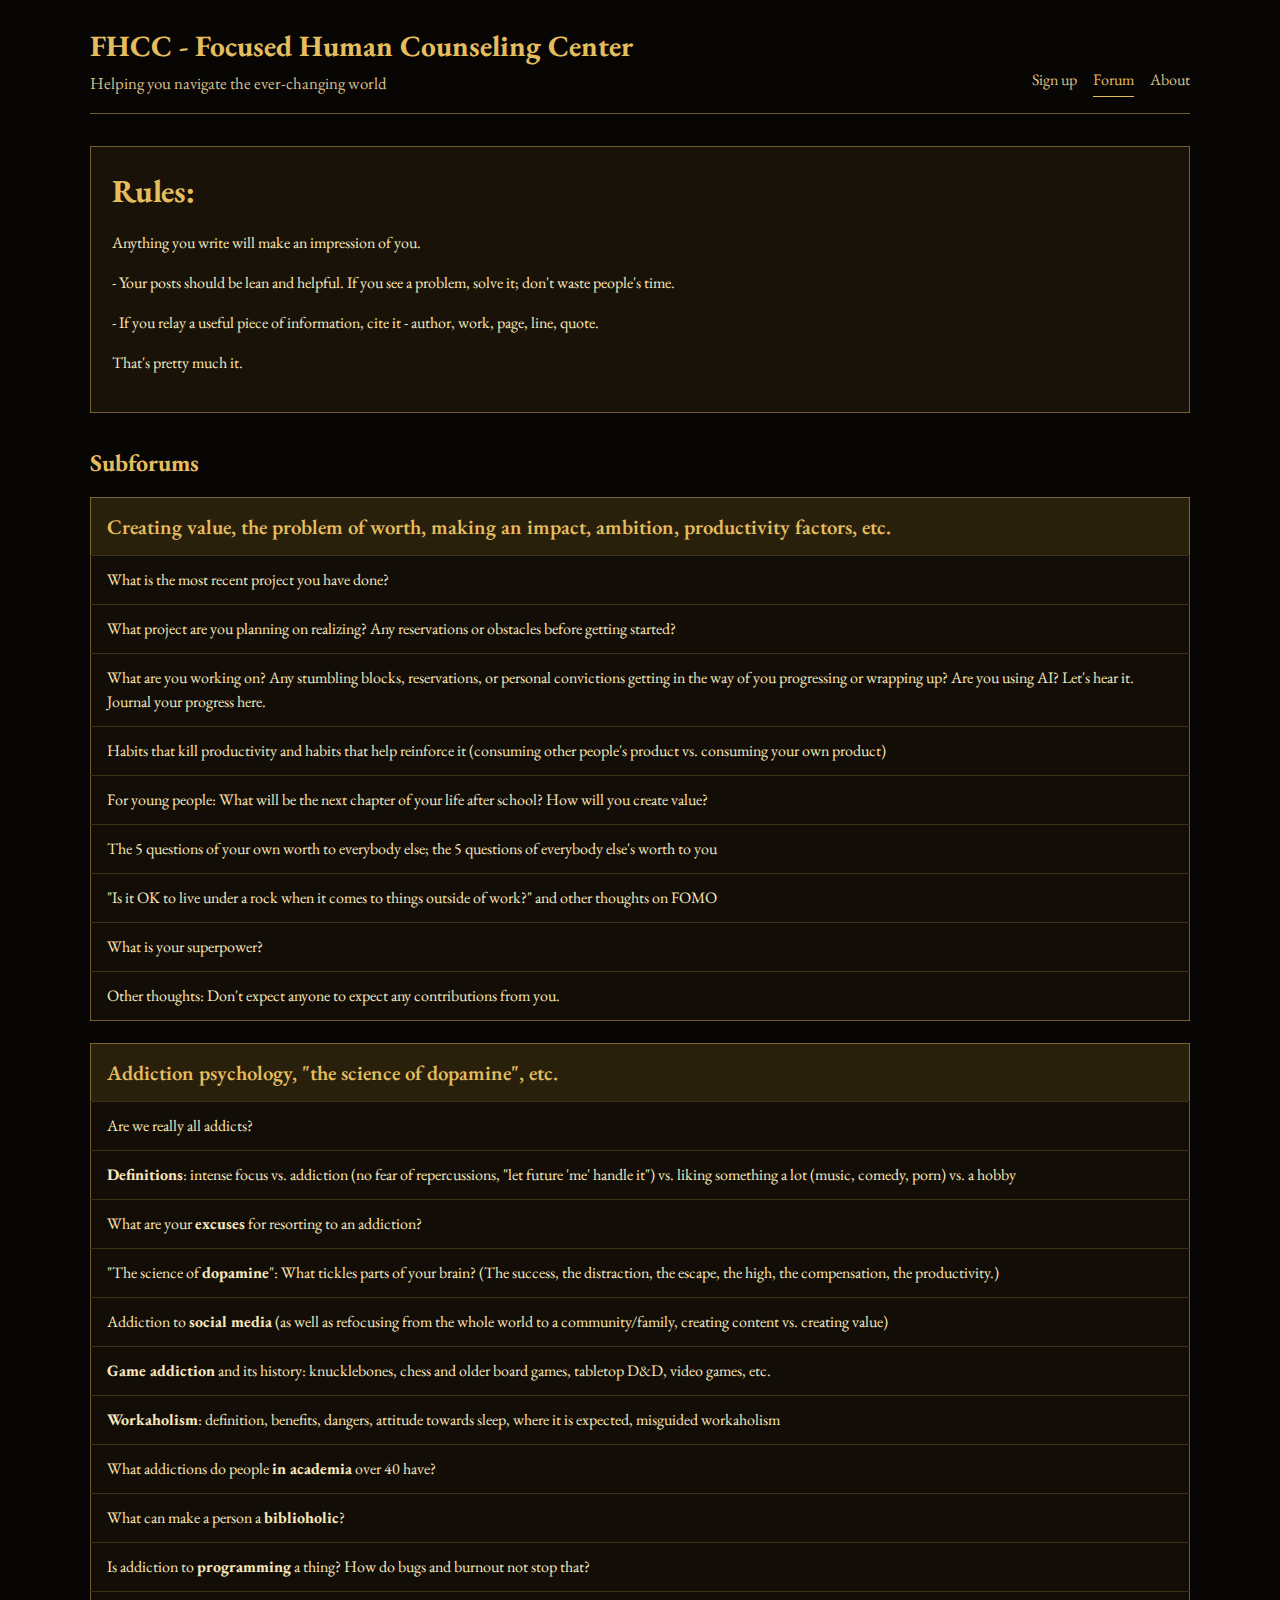
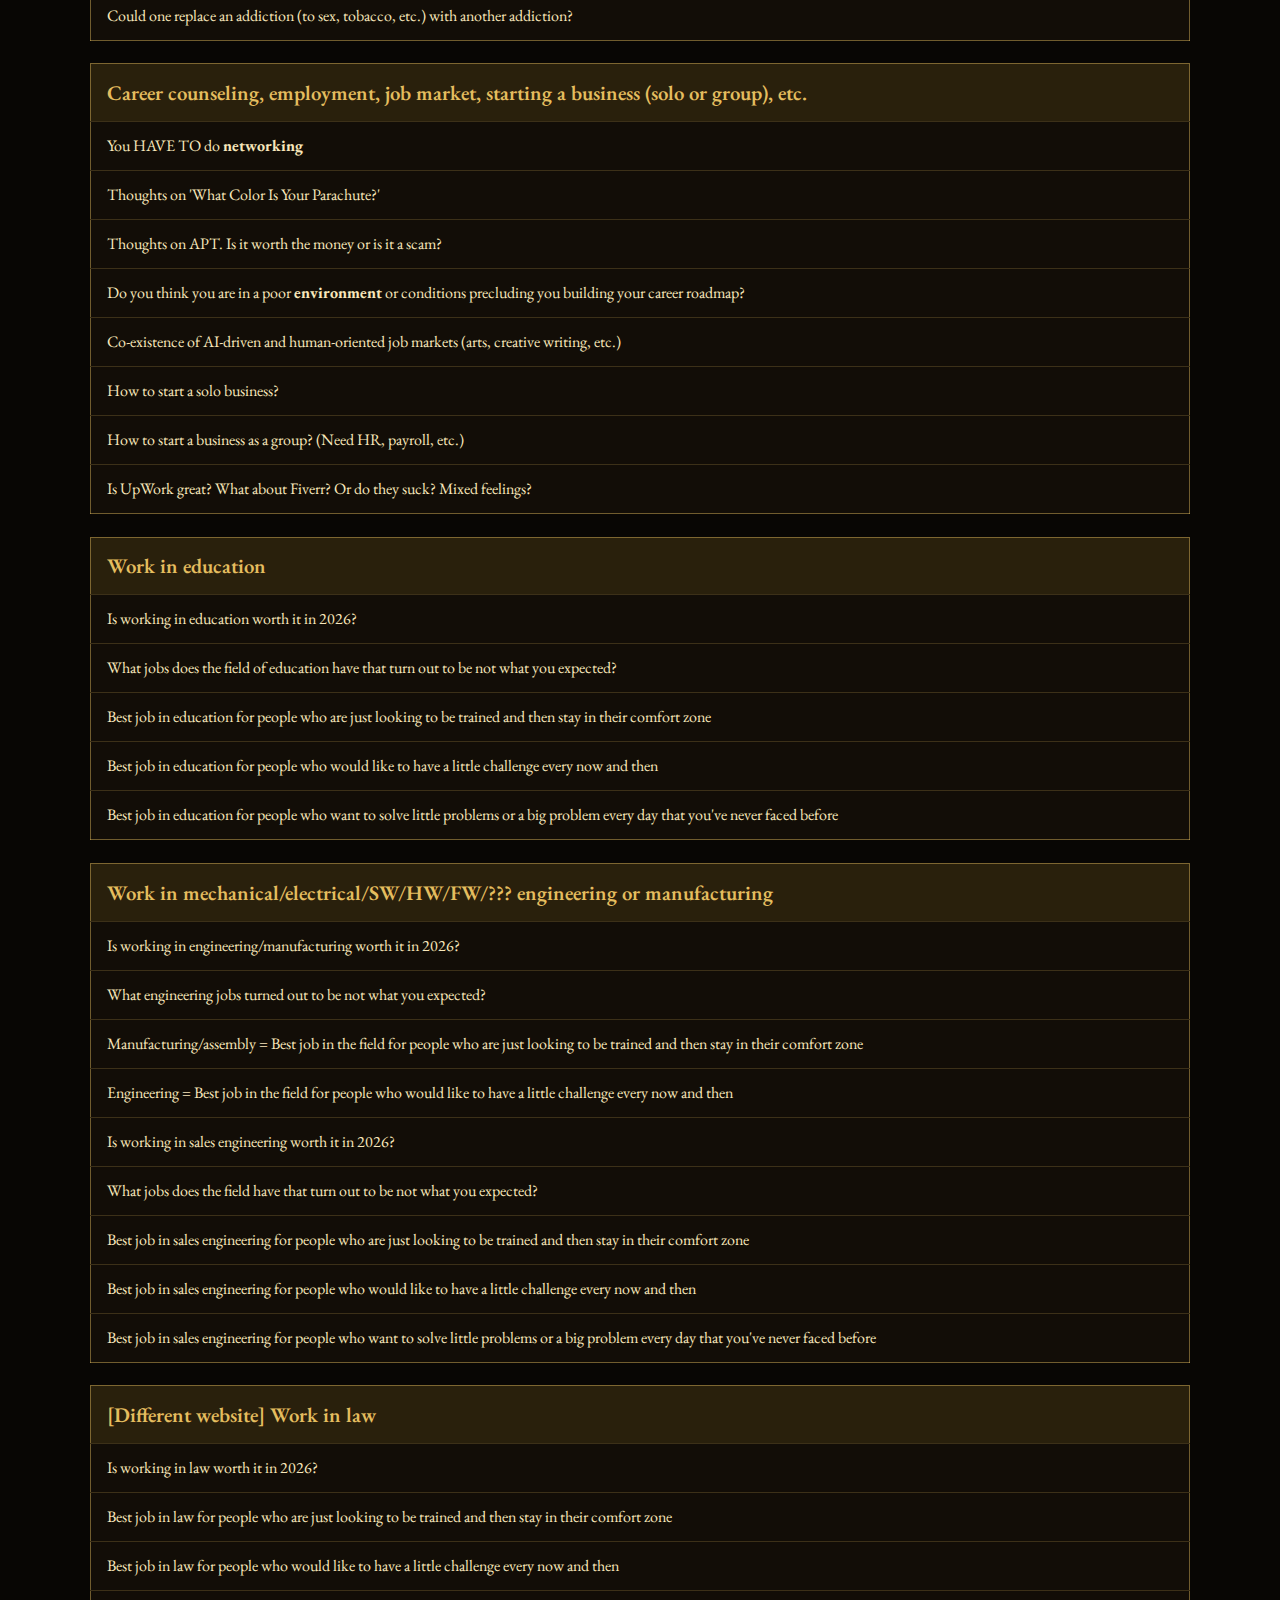
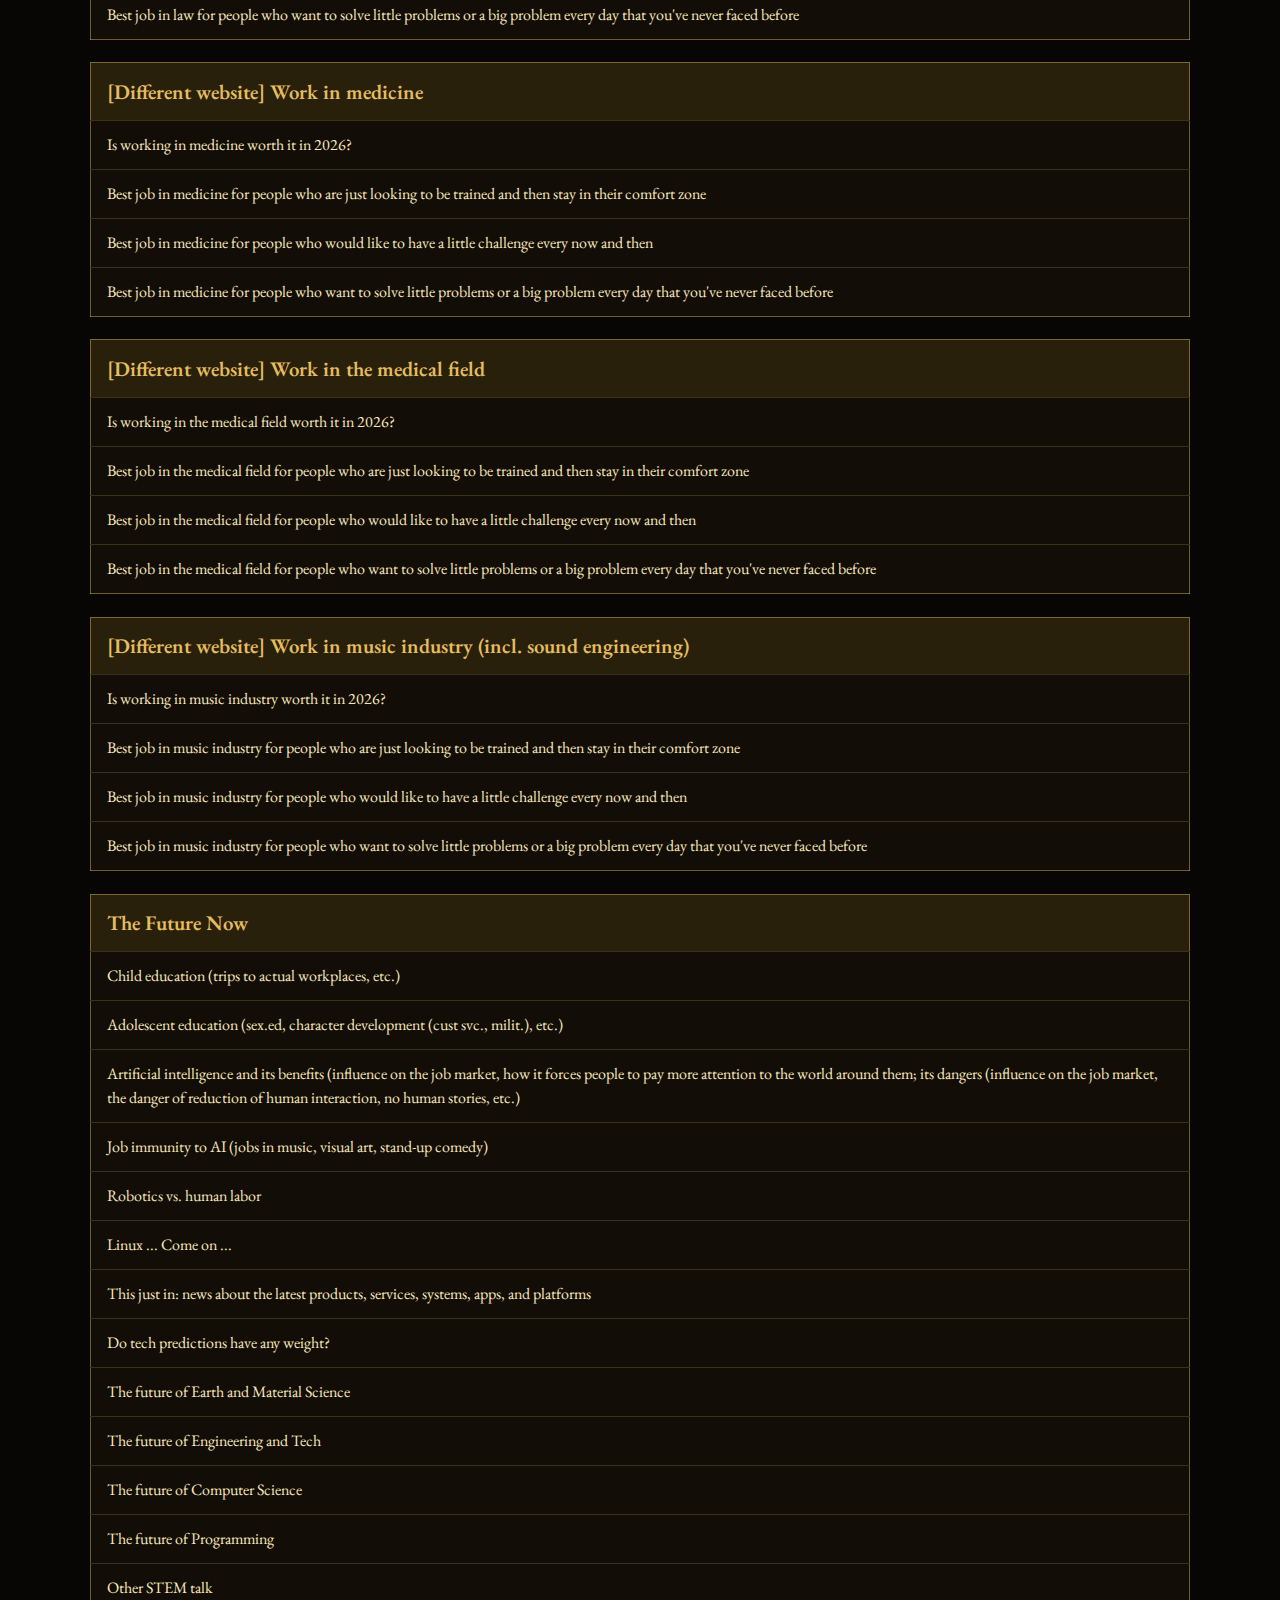
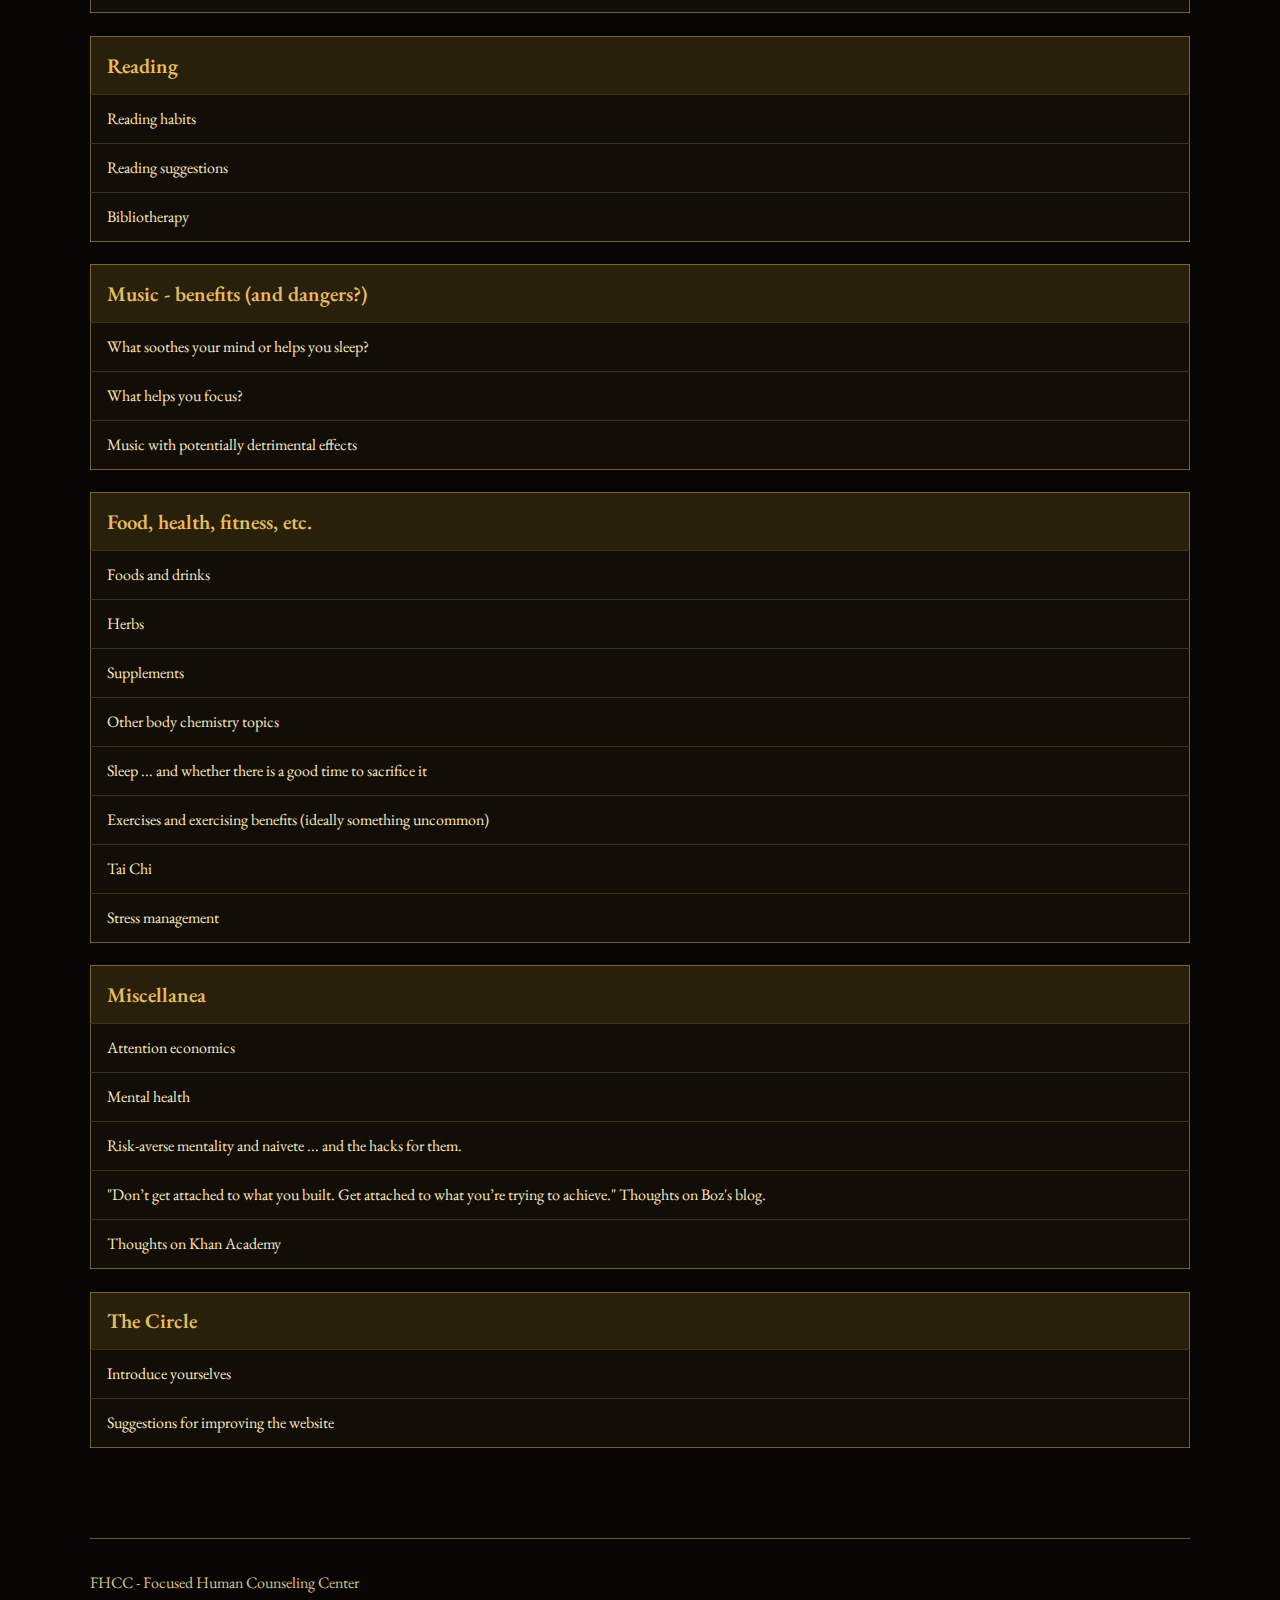
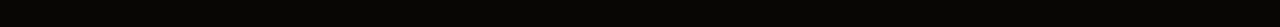
<file: index.html>
<!DOCTYPE html>
<html lang="en">
  <head>
    <meta charset="UTF-8" />
    <meta name="viewport" content="width=device-width, initial-scale=1.0" />
    <title>FHCC - Focused Human Counseling Center</title>
    <link rel="preconnect" href="https://fonts.googleapis.com" />
    <link rel="preconnect" href="https://fonts.gstatic.com" crossorigin />
    <link
      href="https://fonts.googleapis.com/css2?family=EB+Garamond:wght@400;500;600;700&display=swap"
      rel="stylesheet"
    />
    <link rel="stylesheet" href="styles.css" />
  </head>
  <body>
    <header class="site-header">
      <div>
        <p class="brand-title">FHCC - Focused Human Counseling Center</p>
        <p class="brand-subtitle">Helping you navigate the ever-changing world</p>
      </div>
      <nav class="site-nav">
        <a href="logsign.html">Sign up</a>
        <a href="index.html" class="active">Forum</a>
        <a href="about.html">About</a>
      </nav>
    </header>

    <main>
      <section class="intro-block">
        <h1>Rules:</h1>
        <p>
          Anything you write will make an impression of you.
        </p>
        <p>
          - Your posts should be lean and helpful. If you see a problem, solve it; don't waste people's time.
        </p>
        <p>
          - If you relay a useful piece of information, cite it - author, work, page, line, quote.
        </p>
        <p>
          That's pretty much it.
        </p>
      </section>

      <section id="subforums" class="subforums">
        <h2> </h2>
        <h2>Subforums</h2>

        <table class="subforum-table">
          <caption>
            Creating value, the problem of worth, making an impact, ambition, productivity factors, etc.
          </caption>
          <tbody>
            <tr><td><a href="#">What is the most recent project you have done?</a></td></tr>
            <tr><td><a href="#">What project are you planning on realizing? Any reservations or obstacles before getting started?</a></td></tr>
            <tr>
              <td>
                <a href="#">What are you working on? Any stumbling blocks, reservations, or personal convictions getting in the way of you progressing or wrapping up? Are you using AI? Let's hear it. Journal your progress here.</a>
              </td>
            </tr>
            <tr><td><a href="#">Habits that kill productivity and habits that help reinforce it (consuming other people's product vs. consuming your own product)</a></td></tr>
            <tr><td><a href="#">For young people: What will be the next chapter of your life after school? How will you create value?</a></td></tr>
            <tr><td><a href="#">The 5 questions of your own worth to everybody else; the 5 questions of everybody else's worth to you</a></td></tr>
            <tr><td><a href="#">"Is it OK to live under a rock when it comes to things outside of work?" and other thoughts on FOMO</a></td></tr>
            <tr><td><a href="#">What is your superpower?</a></td></tr>
            <tr><td><a href="#">Other thoughts: Don't expect anyone to expect any contributions from you.</a></td></tr>
          </tbody>
        </table>

        <table class="subforum-table">
          <caption>
            Addiction psychology, "the science of dopamine", etc.
          </caption>
          <tbody>
            <tr><td><a href="#">Are we really all addicts?</a></td></tr>
            <tr><td><a href="#"><strong>Definitions</strong>: intense focus vs. addiction (no fear of repercussions, "let future 'me' handle it") vs. liking something a lot (music, comedy, porn) vs. a hobby</a></td></tr>
            <tr><td><a href="#">What are your <strong>excuses</strong> for resorting to an addiction?</a></td></tr>
            <tr><td><a href="#">"The science of <strong>dopamine</strong>": What tickles parts of your brain? (The success, the distraction, the escape, the high, the compensation, the productivity.)</a></td></tr>
            <tr><td><a href="#">Addiction to <strong>social media</strong> (as well as refocusing from the whole world to a community/family, creating content vs. creating value)</a></td></tr>
            <tr><td><a href="#"><strong>Game addiction</strong> and its history: knucklebones, chess and older board games, tabletop D&amp;D, video games, etc.</a></td></tr>
            <tr><td><a href="#"><strong>Workaholism</strong>: definition, benefits, dangers, attitude towards sleep, where it is expected, misguided workaholism</a></td></tr>
            <tr><td><a href="#">What addictions do people <strong>in academia</strong> over 40 have?</a></td></tr>
            <tr><td><a href="#">What can make a person a <strong>biblioholic</strong>?</a></td></tr>
            <tr><td><a href="#">Is addiction to <strong>programming</strong> a thing? How do bugs and burnout not stop that?</a></td></tr>
            <tr><td><a href="#">Could one replace an addiction (to sex, tobacco, etc.) with another addiction?</a></td></tr>
          </tbody>
        </table>

        <table class="subforum-table">
          <caption>
            Career counseling, employment, job market, starting a business (solo or group), etc.
          </caption>
          <tbody>
            <tr><td><a href="#">You HAVE TO do <strong>networking</strong></a></td></tr>
            <tr><td><a href="#">Thoughts on 'What Color Is Your Parachute?'</a></td></tr>
            <tr><td><a href="#">Thoughts on APT. Is it worth the money or is it a scam?</a></td></tr>
            <tr><td><a href="#">Do you think you are in a poor <strong>environment</strong> or conditions precluding you building your career roadmap?</a></td></tr>
            <tr><td><a href="#">Co-existence of AI-driven and human-oriented job markets (arts, creative writing, etc.)</a></td></tr>
            <tr><td><a href="#">How to start a solo business?</a></td></tr>
            <tr><td><a href="#">How to start a business as a group? (Need HR, payroll, etc.)</a></td></tr>
            <tr><td><a href="#">Is UpWork great? What about Fiverr? Or do they suck? Mixed feelings?</a></td></tr>
          </tbody>
        </table>

        <table class="subforum-table">
          <caption>
            Work in education
          </caption>
          <tbody>
            <tr><td><a href="#">Is working in education worth it in 2026?</a></td></tr>
            <tr><td><a href="#">What jobs does the field of education have that turn out to be not what you expected?</a></td></tr>
            <tr><td><a href="#">Best job in education for people who are just looking to be trained and then stay in their comfort zone</a></td></tr>
            <tr><td><a href="#">Best job in education for people who would like to have a little challenge every now and then</a></td></tr>
            <tr><td><a href="#">Best job in education for people who want to solve little problems or a big problem every day that you've never faced before</a></td></tr>
          </tbody>
        </table>

        <table class="subforum-table">
          <caption>
            Work in mechanical/electrical/SW/HW/FW/??? engineering or manufacturing
          </caption>
          <tbody>
            <tr><td><a href="#">Is working in engineering/manufacturing worth it in 2026?</a></td></tr>
            <tr><td><a href="#">What engineering jobs turned out to be not what you expected?</a></td></tr>
            <tr><td><a href="#">Manufacturing/assembly = Best job in the field for people who are just looking to be trained and then stay in their comfort zone</a></td></tr>
            <tr><td><a href="#">Engineering = Best job in the field for people who would like to have a little challenge every now and then</a></td></tr>
            <tr><td><a href="#">Is working in sales engineering worth it in 2026?</a></td></tr>
            <tr><td><a href="#">What jobs does the field have that turn out to be not what you expected?</a></td></tr>
            <tr><td><a href="#">Best job in sales engineering for people who are just looking to be trained and then stay in their comfort zone</a></td></tr>
            <tr><td><a href="#">Best job in sales engineering for people who would like to have a little challenge every now and then</a></td></tr>
            <tr><td><a href="#">Best job in sales engineering for people who want to solve little problems or a big problem every day that you've never faced before</a></td></tr>
          </tbody>
        </table>
	
        <table class="subforum-table">
          <caption>
            [Different website] Work in law
          </caption>
          <tbody>
            <tr><td><a href="#">Is working in law worth it in 2026?</a></td></tr>
            <tr><td><a href="#">Best job in law for people who are just looking to be trained and then stay in their comfort zone</a></td></tr>
            <tr><td><a href="#">Best job in law for people who would like to have a little challenge every now and then</a></td></tr>
            <tr><td><a href="#">Best job in law for people who want to solve little problems or a big problem every day that you've never faced before</a></td></tr>
          </tbody>
        </table>

        <table class="subforum-table">
          <caption>
            [Different website] Work in medicine
          </caption>
          <tbody>
            <tr><td><a href="#">Is working in medicine worth it in 2026?</a></td></tr>
            <tr><td><a href="#">Best job in medicine for people who are just looking to be trained and then stay in their comfort zone</a></td></tr>
            <tr><td><a href="#">Best job in medicine for people who would like to have a little challenge every now and then</a></td></tr>
            <tr><td><a href="#">Best job in medicine for people who want to solve little problems or a big problem every day that you've never faced before</a></td></tr>
          </tbody>
        </table>

        <table class="subforum-table">
          <caption>
            [Different website] Work in the medical field
          </caption>
          <tbody>
            <tr><td><a href="#">Is working in the medical field worth it in 2026?</a></td></tr>
            <tr><td><a href="#">Best job in the medical field for people who are just looking to be trained and then stay in their comfort zone</a></td></tr>
            <tr><td><a href="#">Best job in the medical field for people who would like to have a little challenge every now and then</a></td></tr>
            <tr><td><a href="#">Best job in the medical field for people who want to solve little problems or a big problem every day that you've never faced before</a></td></tr>
          </tbody>
        </table>

        <table class="subforum-table">
          <caption>
            [Different website] Work in music industry (incl. sound engineering)
          </caption>
          <tbody>
            <tr><td><a href="#">Is working in music industry worth it in 2026?</a></td></tr>
            <tr><td><a href="#">Best job in music industry for people who are just looking to be trained and then stay in their comfort zone</a></td></tr>
            <tr><td><a href="#">Best job in music industry for people who would like to have a little challenge every now and then</a></td></tr>
            <tr><td><a href="#">Best job in music industry for people who want to solve little problems or a big problem every day that you've never faced before</a></td></tr>
          </tbody>
        </table>

        <table class="subforum-table">
          <caption>
            The Future Now
          </caption>
          <tbody>
            <tr><td><a href="#">Child education (trips to actual workplaces, etc.)</a></td></tr>
            <tr><td><a href="#">Adolescent education (sex.ed, character development (cust svc., milit.), etc.)</a></td></tr>
            <tr><td><a href="#">Artificial intelligence and its benefits (influence on the job market, how it forces people to pay more attention to the world around them; its dangers (influence on the job market, the danger of reduction of human interaction, no human stories, etc.)</a></td></tr>
            <tr><td><a href="#">Job immunity to AI (jobs in music, visual art, stand-up comedy)</a></td></tr>
            <tr><td><a href="#">Robotics vs. human labor</a></td></tr>
            <tr><td><a href="#">Linux ... Come on ...</a></td></tr>
            <tr><td><a href="#">This just in: news about the latest products, services, systems, apps, and platforms</a></td></tr>
            <tr><td><a href="#">Do tech predictions have any weight?</a></td></tr>
            <tr><td><a href="#">The future of Earth and Material Science</a></td></tr>
            <tr><td><a href="#">The future of Engineering and Tech</a></td></tr>
            <tr><td><a href="#">The future of Computer Science</a></td></tr>
            <tr><td><a href="#">The future of Programming</a></td></tr>
            <tr><td><a href="#">Other STEM talk</a></td></tr>
          </tbody>
        </table>

        <table class="subforum-table">
          <caption>
            Reading
          </caption>
          <tbody>
            <tr><td><a href="#">Reading habits</a></td></tr>
            <tr><td><a href="#">Reading suggestions</a></td></tr>
            <tr><td><a href="#">Bibliotherapy</a></td></tr>
          </tbody>
        </table>

        <table class="subforum-table">
          <caption>
            Music - benefits (and dangers?)
          </caption>
          <tbody>
            <tr><td><a href="#">What soothes your mind or helps you sleep?</a></td></tr>
            <tr><td><a href="#">What helps you focus?</a></td></tr>
            <tr><td><a href="#">Music with potentially detrimental effects</a></td></tr>
          </tbody>
        </table>

        <table class="subforum-table">
          <caption>
            Food, health, fitness, etc.
          </caption>
          <tbody>
            <tr><td><a href="#">Foods and drinks</a></td></tr>
            <tr><td><a href="#">Herbs</a></td></tr>
            <tr><td><a href="#">Supplements</a></td></tr>
            <tr><td><a href="#">Other body chemistry topics</a></td></tr>
            <tr><td><a href="#">Sleep ... and whether there is a good time to sacrifice it</a></td></tr>
            <tr><td><a href="#">Exercises and exercising benefits (ideally something uncommon)</a></td></tr>
            <tr><td><a href="#">Tai Chi</a></td></tr>
            <tr><td><a href="#">Stress management</a></td></tr>
          </tbody>
        </table>

        <table class="subforum-table">
          <caption>
            Miscellanea
          </caption>
          <tbody>
            <tr><td><a href="#">Attention economics</a></td></tr>
            <tr><td><a href="#">Mental health</a></td></tr>
            <tr><td><a href="#">Risk-averse mentality and naivete ... and the hacks for them.</a></td></tr>
            <tr><td><a href="#">"Don’t get attached to what you built. Get attached to what you’re trying to achieve." Thoughts on Boz's blog.</a></td></tr>
            <tr><td><a href="#">Thoughts on Khan Academy</a></td></tr>
          </tbody>
        </table>
	
        <table class="subforum-table">
          <caption>
            The Circle
          </caption>
          <tbody>
            <tr><td><a href="#">Introduce yourselves</a></td></tr>
            <tr><td><a href="#">Suggestions for improving the website</a></td></tr>
          </tbody>
        </table>

      </section>

    </main>

    <footer class="site-footer">
      <p>FHCC - Focused Human Counseling Center</p>
    </footer>
  </body>
</html>
</file>
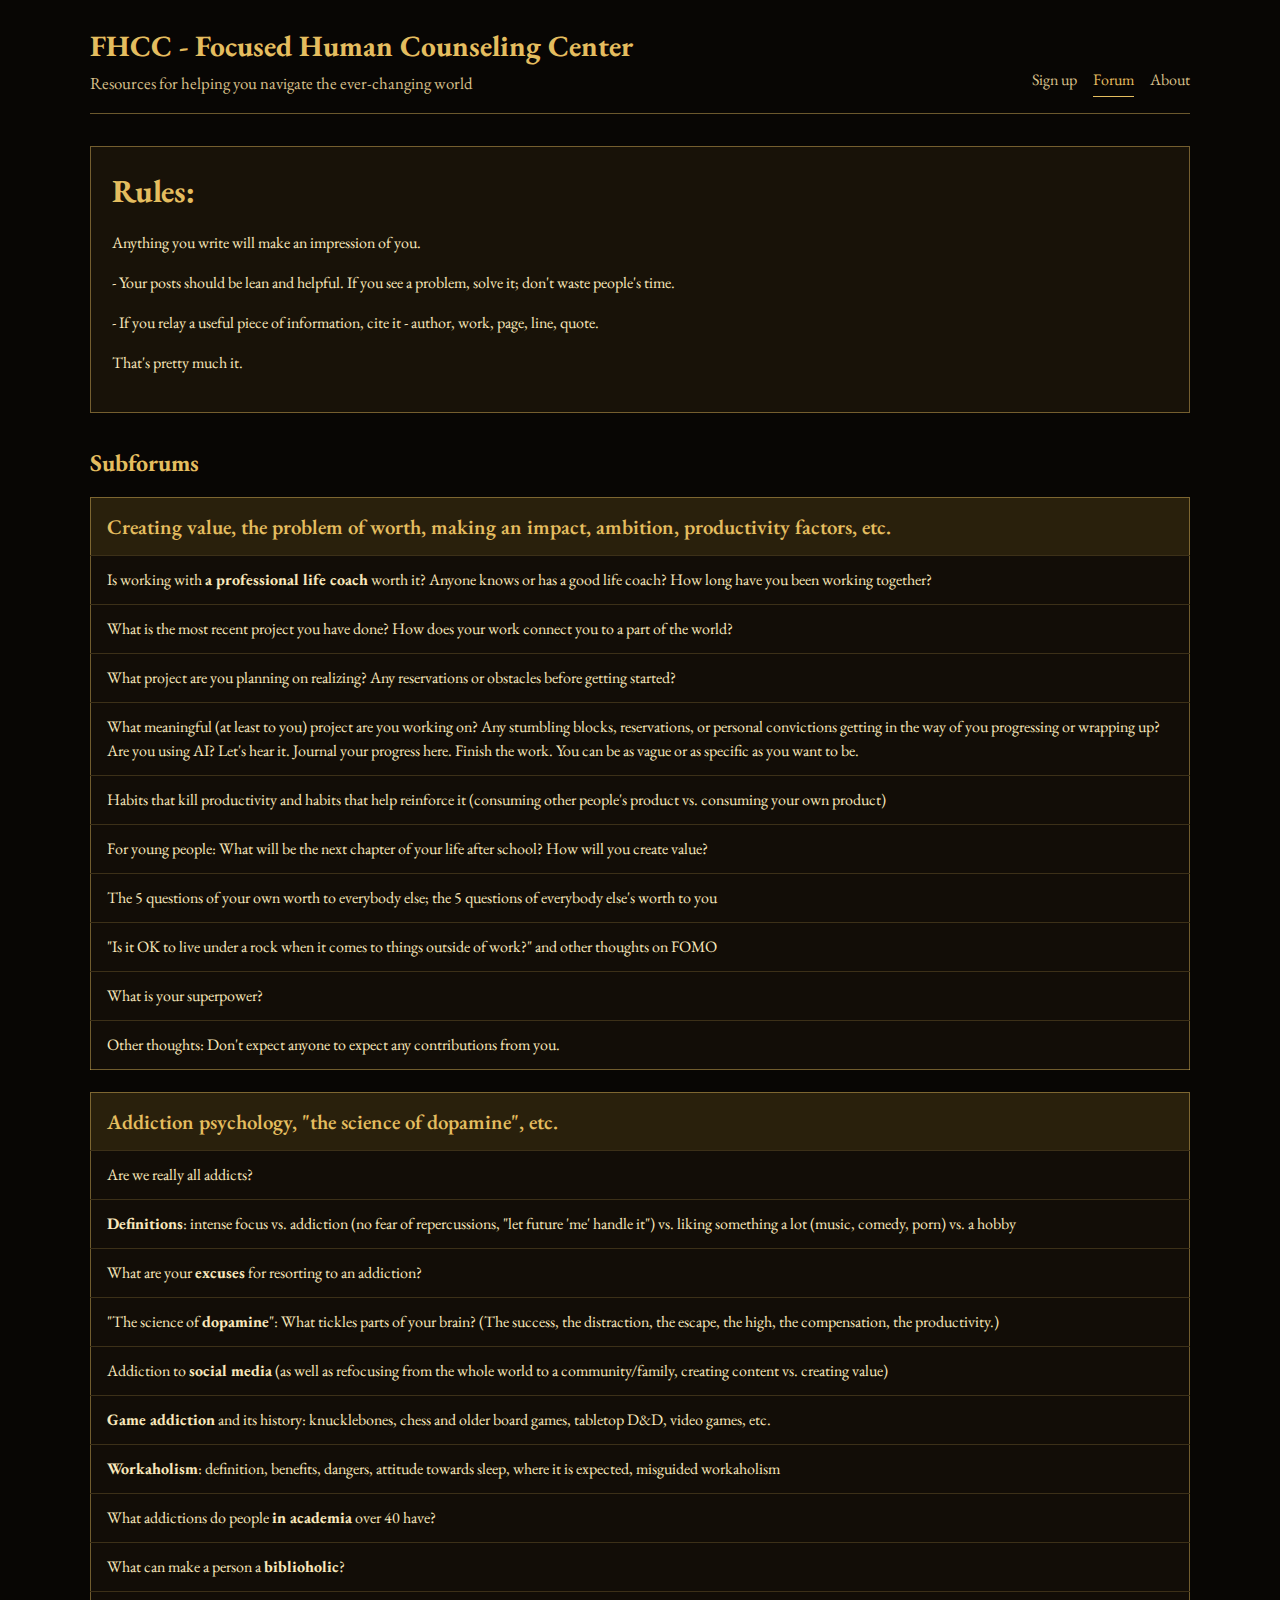
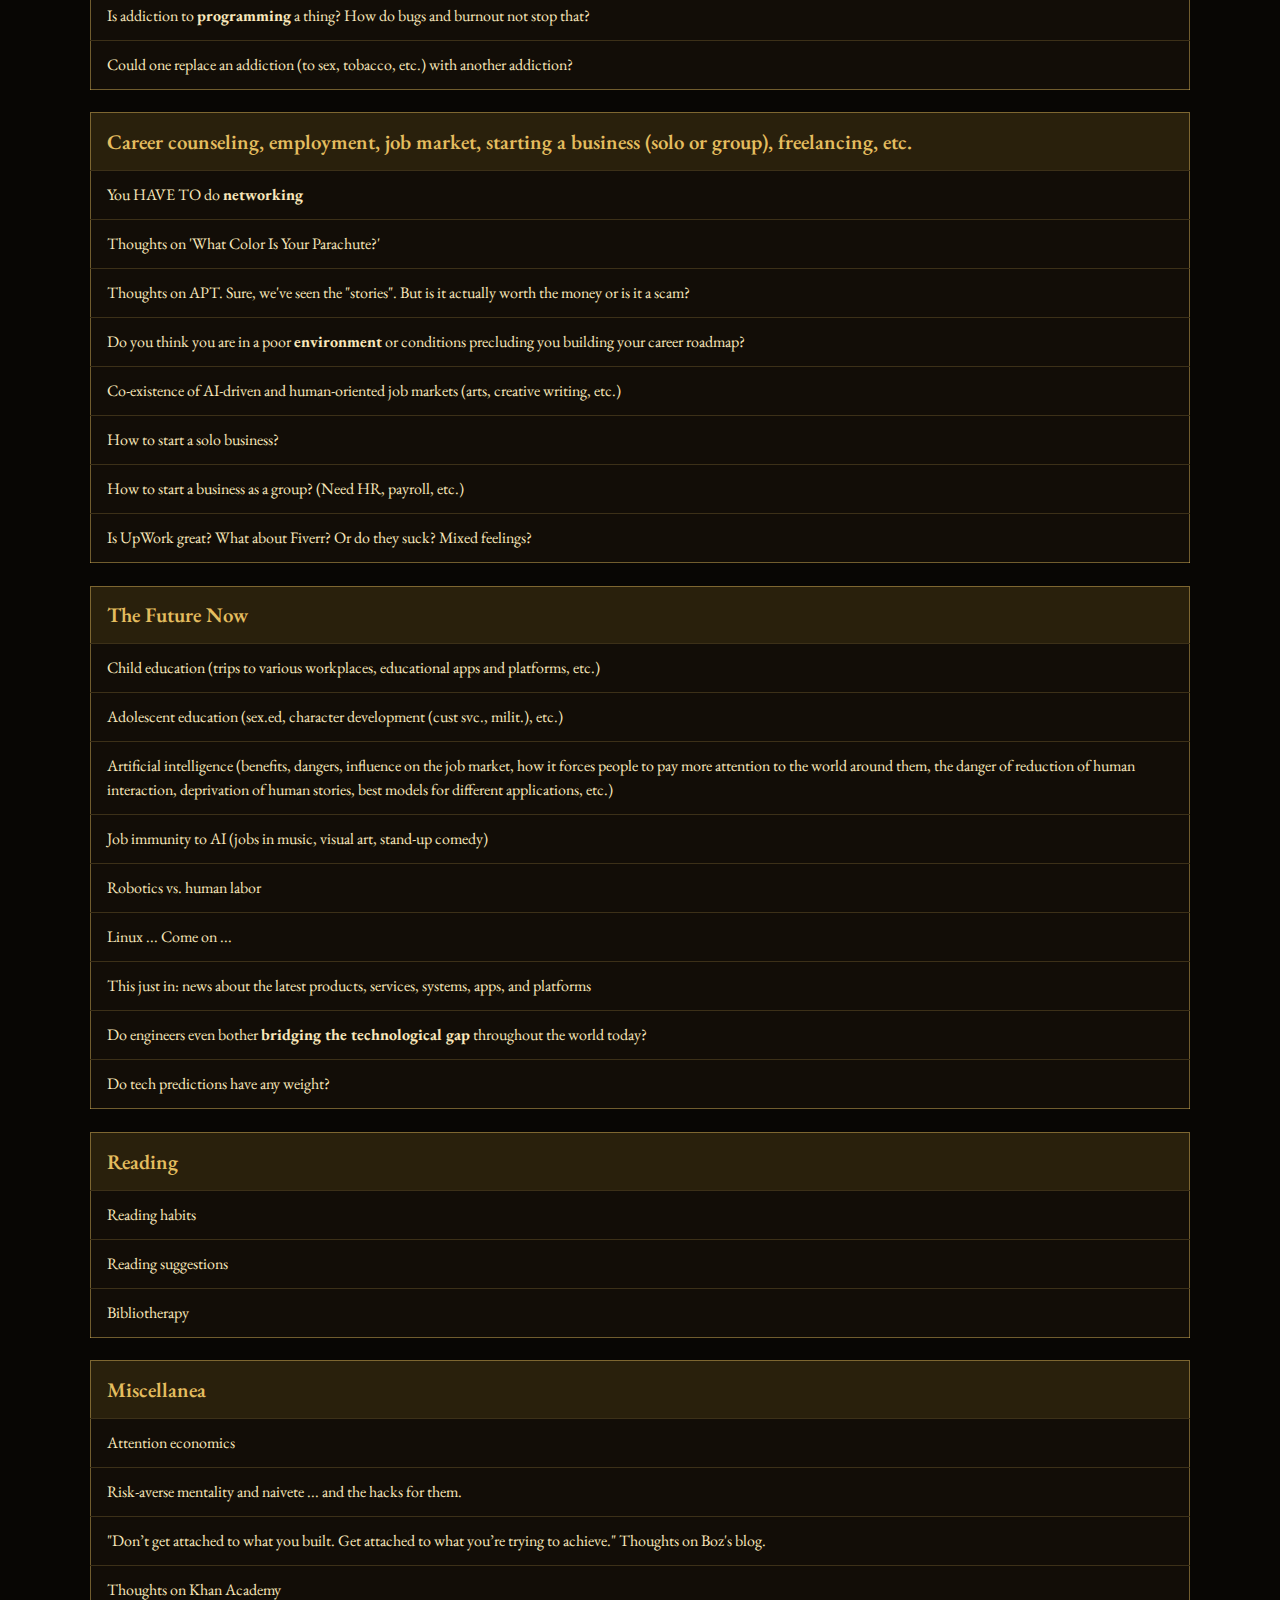
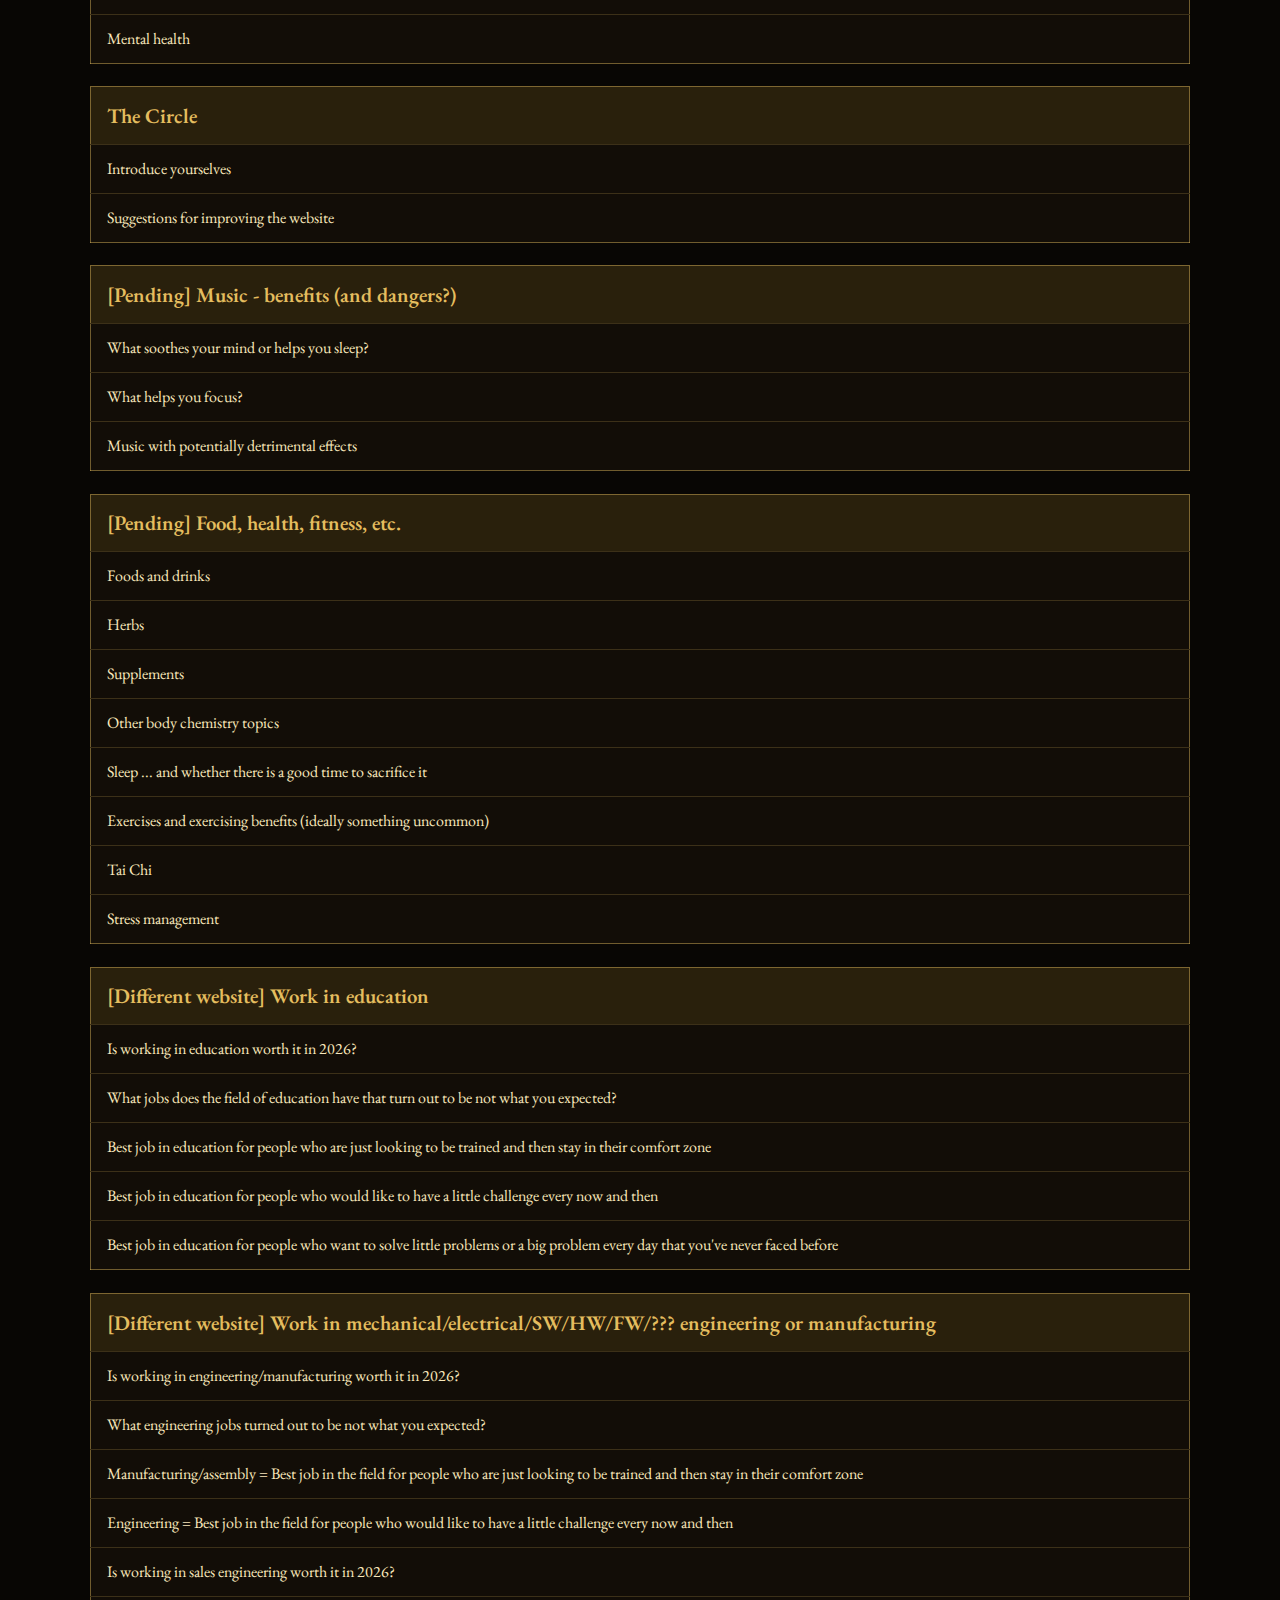
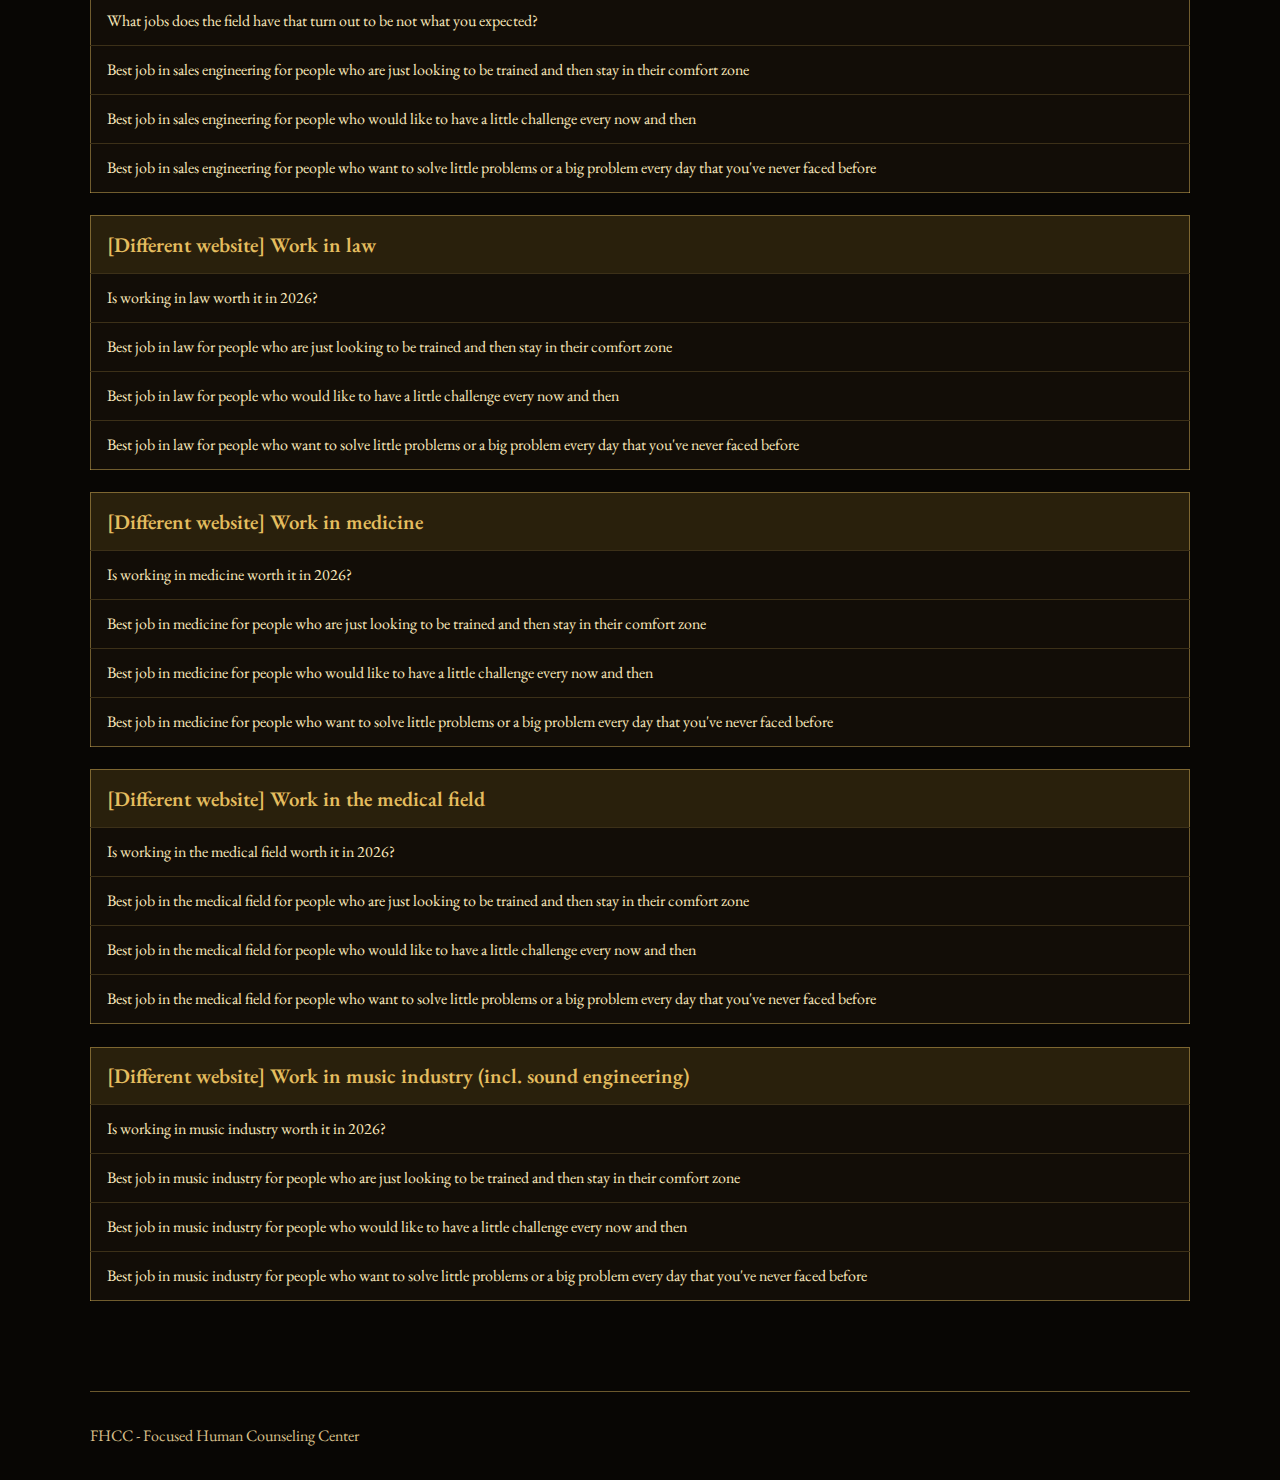
<file: x_dont-touch/y_latest-safe/index.html>
<!DOCTYPE html>
<html lang="en">
  <head>
    <meta charset="UTF-8" />
    <meta name="viewport" content="width=device-width, initial-scale=1.0" />
    <title>FHCC - Focused Human Counseling Center</title>
    <link rel="preconnect" href="https://fonts.googleapis.com" />
    <link rel="preconnect" href="https://fonts.gstatic.com" crossorigin />
    <link
      href="https://fonts.googleapis.com/css2?family=EB+Garamond:wght@400;500;600;700&display=swap"
      rel="stylesheet"
    />
    <link rel="stylesheet" href="styles.css" />
  </head>
  <body>
    <header class="site-header">
      <div>
        <p class="brand-title">FHCC - Focused Human Counseling Center</p>
        <p class="brand-subtitle">Resources for helping you navigate the ever-changing world</p>
      </div>
      <nav class="site-nav">
        <a href="signup.html">Sign up</a>
        <a href="index.html" class="active">Forum</a>
        <a href="about.html">About</a>
      </nav>
    </header>

    <main>
      <section class="intro-block">
        <h1>Rules:</h1>
        <p>
          Anything you write will make an impression of you.
        </p>
        <p>
          - Your posts should be lean and helpful. If you see a problem, solve it; don't waste people's time.
        </p>
        <p>
          - If you relay a useful piece of information, cite it - author, work, page, line, quote.
        </p>
        <p>
          That's pretty much it.
        </p>
      </section>

      <section id="subforums" class="subforums">
        <h2> </h2>
        <h2>Subforums</h2>

        <table class="subforum-table">
          <caption>
            Creating value, the problem of worth, making an impact, ambition, productivity factors, etc.
          </caption>
          <tbody>
            <tr><td><a href="#">Is working with <strong>a professional life coach</strong> worth it? Anyone knows or has a good life coach? How long have you been working together?</a></td></tr>
            <tr><td><a href="#">What is the most recent project you have done? How does your work connect you to a part of the world?</a></td></tr>
            <tr><td><a href="#">What project are you planning on realizing? Any reservations or obstacles before getting started?</a></td></tr>
            <tr>
              <td>
                <a href="#">What meaningful (at least to you) project are you working on? Any stumbling blocks, reservations, or personal convictions getting in the way of you progressing or wrapping up? Are you using AI? Let's hear it. Journal your progress here. Finish the work. You can be as vague or as specific as you want to be.</a>
              </td>
            </tr>
            <tr><td><a href="#">Habits that kill productivity and habits that help reinforce it (consuming other people's product vs. consuming your own product)</a></td></tr>
            <tr><td><a href="#">For young people: What will be the next chapter of your life after school? How will you create value?</a></td></tr>
            <tr><td><a href="#">The 5 questions of your own worth to everybody else; the 5 questions of everybody else's worth to you</a></td></tr>
            <tr><td><a href="#">"Is it OK to live under a rock when it comes to things outside of work?" and other thoughts on FOMO</a></td></tr>
            <tr><td><a href="#">What is your superpower?</a></td></tr>
            <tr><td><a href="#">Other thoughts: Don't expect anyone to expect any contributions from you.</a></td></tr>
          </tbody>
        </table>

        <table class="subforum-table">
          <caption>
            Addiction psychology, "the science of dopamine", etc.
          </caption>
          <tbody>
            <tr><td><a href="#">Are we really all addicts?</a></td></tr>
            <tr><td><a href="#"><strong>Definitions</strong>: intense focus vs. addiction (no fear of repercussions, "let future 'me' handle it") vs. liking something a lot (music, comedy, porn) vs. a hobby</a></td></tr>
            <tr><td><a href="#">What are your <strong>excuses</strong> for resorting to an addiction?</a></td></tr>
            <tr><td><a href="#">"The science of <strong>dopamine</strong>": What tickles parts of your brain? (The success, the distraction, the escape, the high, the compensation, the productivity.)</a></td></tr>
            <tr><td><a href="#">Addiction to <strong>social media</strong> (as well as refocusing from the whole world to a community/family, creating content vs. creating value)</a></td></tr>
            <tr><td><a href="#"><strong>Game addiction</strong> and its history: knucklebones, chess and older board games, tabletop D&amp;D, video games, etc.</a></td></tr>
            <tr><td><a href="#"><strong>Workaholism</strong>: definition, benefits, dangers, attitude towards sleep, where it is expected, misguided workaholism</a></td></tr>
            <tr><td><a href="#">What addictions do people <strong>in academia</strong> over 40 have?</a></td></tr>
            <tr><td><a href="#">What can make a person a <strong>biblioholic</strong>?</a></td></tr>
            <tr><td><a href="#">Is addiction to <strong>programming</strong> a thing? How do bugs and burnout not stop that?</a></td></tr>
            <tr><td><a href="#">Could one replace an addiction (to sex, tobacco, etc.) with another addiction?</a></td></tr>
          </tbody>
        </table>

        <table class="subforum-table">
          <caption>
            Career counseling, employment, job market, starting a business (solo or group), freelancing, etc.
          </caption>
          <tbody>
            <tr><td><a href="#">You HAVE TO do <strong>networking</strong></a></td></tr>
            <tr><td><a href="#">Thoughts on 'What Color Is Your Parachute?'</a></td></tr>
            <tr><td><a href="#">Thoughts on APT. Sure, we've seen the "stories". But is it actually worth the money or is it a scam?</a></td></tr>
            <tr><td><a href="#">Do you think you are in a poor <strong>environment</strong> or conditions precluding you building your career roadmap?</a></td></tr>
            <tr><td><a href="#">Co-existence of AI-driven and human-oriented job markets (arts, creative writing, etc.)</a></td></tr>
            <tr><td><a href="#">How to start a solo business?</a></td></tr>
            <tr><td><a href="#">How to start a business as a group? (Need HR, payroll, etc.)</a></td></tr>
            <tr><td><a href="#">Is UpWork great? What about Fiverr? Or do they suck? Mixed feelings?</a></td></tr>
          </tbody>
        </table>

        <table class="subforum-table">
          <caption>
            The Future Now
          </caption>
          <tbody>
            <tr><td><a href="#">Child education (trips to various workplaces, educational apps and platforms, etc.)</a></td></tr>
            <tr><td><a href="#">Adolescent education (sex.ed, character development (cust svc., milit.), etc.)</a></td></tr>
            <tr><td><a href="#">Artificial intelligence (benefits, dangers, influence on the job market, how it forces people to pay more attention to the world around them, the danger of reduction of human interaction, deprivation of human stories, best models for different applications, etc.)</a></td></tr>
            <tr><td><a href="#">Job immunity to AI (jobs in music, visual art, stand-up comedy)</a></td></tr>
            <tr><td><a href="#">Robotics vs. human labor</a></td></tr>
            <tr><td><a href="#">Linux ... Come on ...</a></td></tr>
            <tr><td><a href="#">This just in: news about the latest products, services, systems, apps, and platforms</a></td></tr>
            <tr><td><a href="#">Do engineers even bother <strong>bridging the technological gap</strong> throughout the world today?</a></td></tr>
            <tr><td><a href="#">Do tech predictions have any weight?</a></td></tr>
          </tbody>
        </table>

        <table class="subforum-table">
          <caption>
            Reading
          </caption>
          <tbody>
            <tr><td><a href="#">Reading habits</a></td></tr>
            <tr><td><a href="#">Reading suggestions</a></td></tr>
            <tr><td><a href="#">Bibliotherapy</a></td></tr>
          </tbody>
        </table>

        <table class="subforum-table">
          <caption>
            Miscellanea
          </caption>
          <tbody>
            <tr><td><a href="#">Attention economics</a></td></tr>
            <tr><td><a href="#">Risk-averse mentality and naivete ... and the hacks for them.</a></td></tr>
            <tr><td><a href="#">"Don’t get attached to what you built. Get attached to what you’re trying to achieve." Thoughts on Boz's blog.</a></td></tr>
            <tr><td><a href="#">Thoughts on Khan Academy</a></td></tr>
            <tr><td><a href="#">Mental health</a></td></tr>
          </tbody>
        </table>
	
        <table class="subforum-table">
          <caption>
            The Circle
          </caption>
          <tbody>
            <tr><td><a href="#">Introduce yourselves</a></td></tr>
            <tr><td><a href="#">Suggestions for improving the website</a></td></tr>
          </tbody>
        </table>

        <table class="subforum-table">
          <caption>
            [Pending] Music - benefits (and dangers?)
          </caption>
          <tbody>
            <tr><td><a href="#">What soothes your mind or helps you sleep?</a></td></tr>
            <tr><td><a href="#">What helps you focus?</a></td></tr>
            <tr><td><a href="#">Music with potentially detrimental effects</a></td></tr>
          </tbody>
        </table>

        <table class="subforum-table">
          <caption>
            [Pending] Food, health, fitness, etc.
          </caption>
          <tbody>
            <tr><td><a href="#">Foods and drinks</a></td></tr>
            <tr><td><a href="#">Herbs</a></td></tr>
            <tr><td><a href="#">Supplements</a></td></tr>
            <tr><td><a href="#">Other body chemistry topics</a></td></tr>
            <tr><td><a href="#">Sleep ... and whether there is a good time to sacrifice it</a></td></tr>
            <tr><td><a href="#">Exercises and exercising benefits (ideally something uncommon)</a></td></tr>
            <tr><td><a href="#">Tai Chi</a></td></tr>
            <tr><td><a href="#">Stress management</a></td></tr>
          </tbody>
        </table>

        <table class="subforum-table">
          <caption>
            [Different website] Work in education
          </caption>
          <tbody>
            <tr><td><a href="#">Is working in education worth it in 2026?</a></td></tr>
            <tr><td><a href="#">What jobs does the field of education have that turn out to be not what you expected?</a></td></tr>
            <tr><td><a href="#">Best job in education for people who are just looking to be trained and then stay in their comfort zone</a></td></tr>
            <tr><td><a href="#">Best job in education for people who would like to have a little challenge every now and then</a></td></tr>
            <tr><td><a href="#">Best job in education for people who want to solve little problems or a big problem every day that you've never faced before</a></td></tr>
          </tbody>
        </table>

        <table class="subforum-table">
          <caption>
            [Different website] Work in mechanical/electrical/SW/HW/FW/??? engineering or manufacturing
          </caption>
          <tbody>
            <tr><td><a href="#">Is working in engineering/manufacturing worth it in 2026?</a></td></tr>
            <tr><td><a href="#">What engineering jobs turned out to be not what you expected?</a></td></tr>
            <tr><td><a href="#">Manufacturing/assembly = Best job in the field for people who are just looking to be trained and then stay in their comfort zone</a></td></tr>
            <tr><td><a href="#">Engineering = Best job in the field for people who would like to have a little challenge every now and then</a></td></tr>
            <tr><td><a href="#">Is working in sales engineering worth it in 2026?</a></td></tr>
            <tr><td><a href="#">What jobs does the field have that turn out to be not what you expected?</a></td></tr>
            <tr><td><a href="#">Best job in sales engineering for people who are just looking to be trained and then stay in their comfort zone</a></td></tr>
            <tr><td><a href="#">Best job in sales engineering for people who would like to have a little challenge every now and then</a></td></tr>
            <tr><td><a href="#">Best job in sales engineering for people who want to solve little problems or a big problem every day that you've never faced before</a></td></tr>
          </tbody>
        </table>
	
        <table class="subforum-table">
          <caption>
            [Different website] Work in law
          </caption>
          <tbody>
            <tr><td><a href="#">Is working in law worth it in 2026?</a></td></tr>
            <tr><td><a href="#">Best job in law for people who are just looking to be trained and then stay in their comfort zone</a></td></tr>
            <tr><td><a href="#">Best job in law for people who would like to have a little challenge every now and then</a></td></tr>
            <tr><td><a href="#">Best job in law for people who want to solve little problems or a big problem every day that you've never faced before</a></td></tr>
          </tbody>
        </table>

        <table class="subforum-table">
          <caption>
            [Different website] Work in medicine
          </caption>
          <tbody>
            <tr><td><a href="#">Is working in medicine worth it in 2026?</a></td></tr>
            <tr><td><a href="#">Best job in medicine for people who are just looking to be trained and then stay in their comfort zone</a></td></tr>
            <tr><td><a href="#">Best job in medicine for people who would like to have a little challenge every now and then</a></td></tr>
            <tr><td><a href="#">Best job in medicine for people who want to solve little problems or a big problem every day that you've never faced before</a></td></tr>
          </tbody>
        </table>

        <table class="subforum-table">
          <caption>
            [Different website] Work in the medical field
          </caption>
          <tbody>
            <tr><td><a href="#">Is working in the medical field worth it in 2026?</a></td></tr>
            <tr><td><a href="#">Best job in the medical field for people who are just looking to be trained and then stay in their comfort zone</a></td></tr>
            <tr><td><a href="#">Best job in the medical field for people who would like to have a little challenge every now and then</a></td></tr>
            <tr><td><a href="#">Best job in the medical field for people who want to solve little problems or a big problem every day that you've never faced before</a></td></tr>
          </tbody>
        </table>

        <table class="subforum-table">
          <caption>
            [Different website] Work in music industry (incl. sound engineering)
          </caption>
          <tbody>
            <tr><td><a href="#">Is working in music industry worth it in 2026?</a></td></tr>
            <tr><td><a href="#">Best job in music industry for people who are just looking to be trained and then stay in their comfort zone</a></td></tr>
            <tr><td><a href="#">Best job in music industry for people who would like to have a little challenge every now and then</a></td></tr>
            <tr><td><a href="#">Best job in music industry for people who want to solve little problems or a big problem every day that you've never faced before</a></td></tr>
          </tbody>
        </table>

      </section>

    </main>

    <footer class="site-footer">
      <p>FHCC - Focused Human Counseling Center</p>
    </footer>
  </body>
</html>
</file>
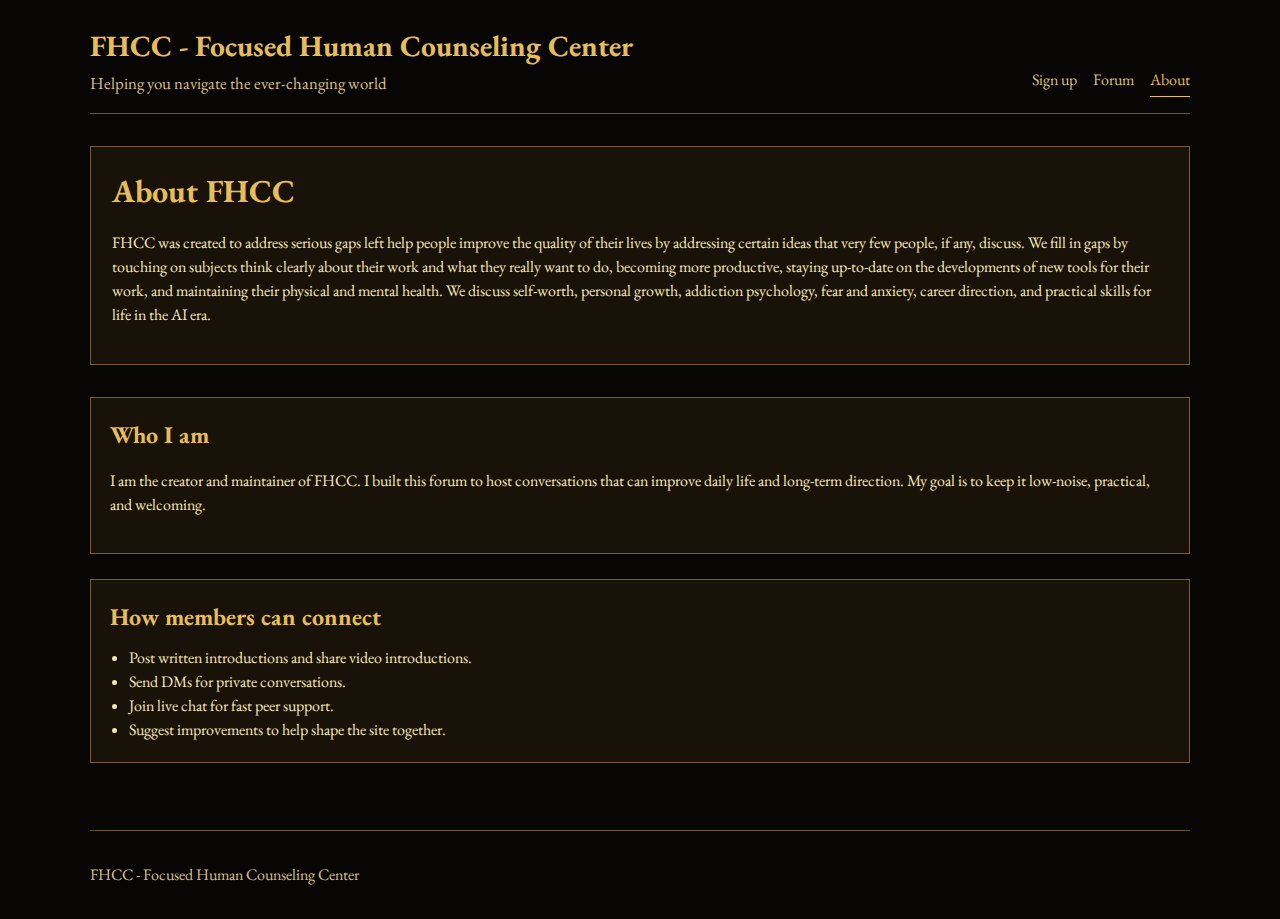
<file: about.html>
<!DOCTYPE html>
<html lang="en">
  <head>
    <meta charset="UTF-8" />
    <meta name="viewport" content="width=device-width, initial-scale=1.0" />
    <title>About · FHCC - Focused Human Counseling Center</title>
    <link rel="preconnect" href="https://fonts.googleapis.com" />
    <link rel="preconnect" href="https://fonts.gstatic.com" crossorigin />
    <link
      href="https://fonts.googleapis.com/css2?family=EB+Garamond:wght@400;500;600;700&display=swap"
      rel="stylesheet"
    />
    <link rel="stylesheet" href="styles.css" />
  </head>
  <body>
    <header class="site-header">
      <div>
        <p class="brand-title">FHCC - Focused Human Counseling Center</p>
        <p class="brand-subtitle">Helping you navigate the ever-changing world</p>
      </div>
      <nav class="site-nav">
        <a href="logsign.html">Sign up</a>
        <a href="index.html">Forum</a>
        <a href="about.html" class="active">About</a>
      </nav>
    </header>

    <main>
      <section class="intro-block">
        <h1>About FHCC</h1>
        <p>
          FHCC was created to address serious gaps left help people improve the quality of their lives by addressing certain ideas that very few people, if any, discuss. We fill in gaps by touching on subjects think clearly about their work and what they really want to do, becoming more productive, staying up-to-date on the developments of new tools for their work, and maintaining their physical and mental health.
 We discuss self-worth, personal growth, addiction psychology, fear and anxiety,
          career direction, and practical skills for life in the AI era.
        </p>
      </section>

      <section class="info-card">
        <h2>Who I am</h2>
        <p>
          I am the creator and maintainer of FHCC. I built this forum to host conversations that can
          improve daily life and long-term direction. My goal is to keep it low-noise, practical, and welcoming.
        </p>
      </section>

      <section class="info-card">
        <h2>How members can connect</h2>
        <ul>
          <li>Post written introductions and share video introductions.</li>
          <li>Send DMs for private conversations.</li>
          <li>Join live chat for fast peer support.</li>
          <li>Suggest improvements to help shape the site together.</li>
        </ul>
      </section>
    </main>

    <footer class="site-footer">
      <p>FHCC - Focused Human Counseling Center</p>
    </footer>
  </body>
</html>
</file>
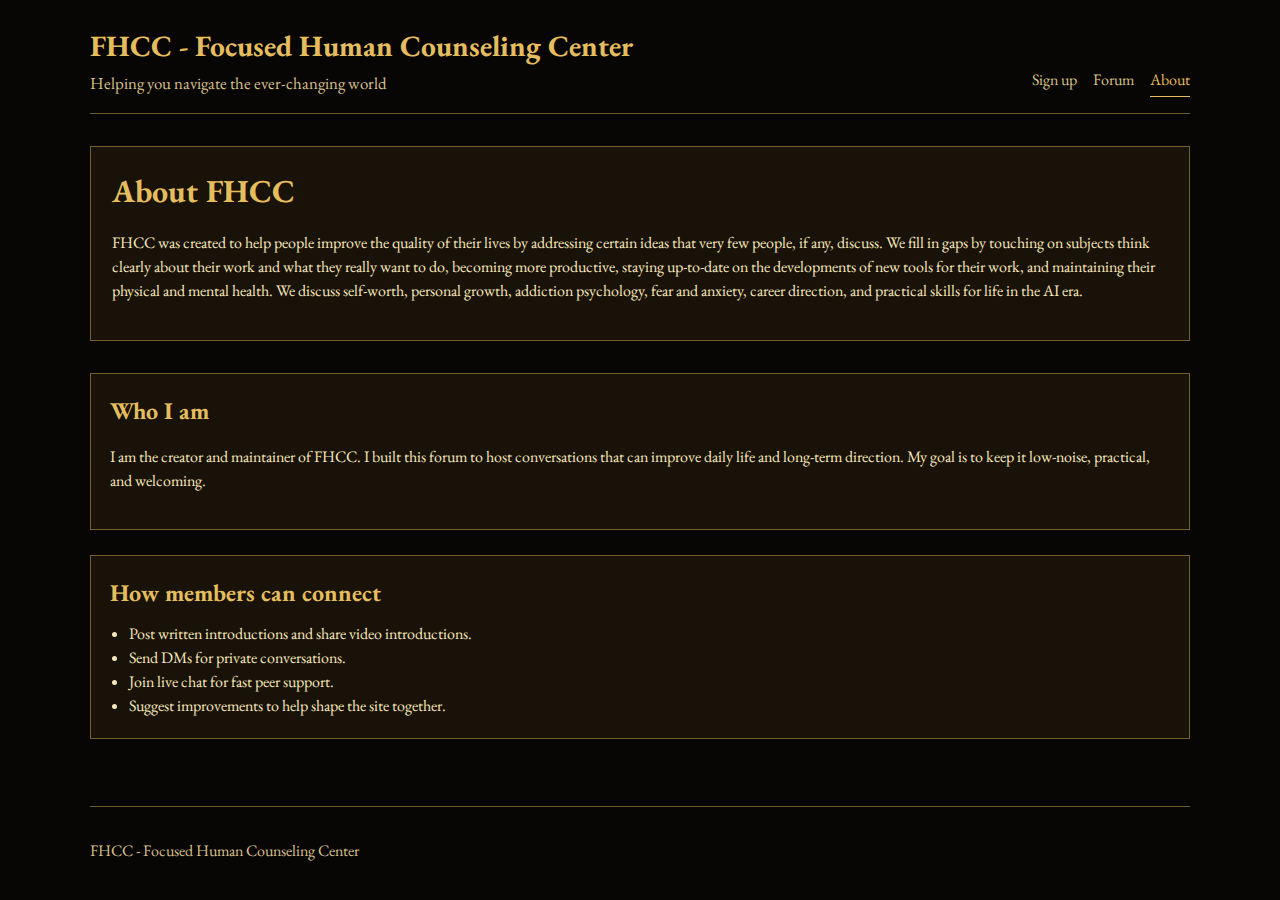
<file: login.html>
<!DOCTYPE html>
<html lang="en">
  <head>
    <meta charset="UTF-8" />
    <meta name="viewport" content="width=device-width, initial-scale=1.0" />
    <title>About · FHCC - Focused Human Counseling Center</title>
    <link rel="preconnect" href="https://fonts.googleapis.com" />
    <link rel="preconnect" href="https://fonts.gstatic.com" crossorigin />
    <link
      href="https://fonts.googleapis.com/css2?family=EB+Garamond:wght@400;500;600;700&display=swap"
      rel="stylesheet"
    />
    <link rel="stylesheet" href="styles.css" />
  </head>
  <body>
    <header class="site-header">
      <div>
        <p class="brand-title">FHCC - Focused Human Counseling Center</p>
        <p class="brand-subtitle">Helping you navigate the ever-changing world</p>
      </div>
      <nav class="site-nav">
        <a href="logsign.html">Sign up</a>
        <a href="index.html">Forum</a>
        <a href="about.html" class="active">About</a>
      </nav>
    </header>

    <main>
      <section class="intro-block">
        <h1>About FHCC</h1>
        <p>
          FHCC was created to help people improve the quality of their lives by addressing certain ideas that very few people, if any, discuss. We fill in gaps by touching on subjects think clearly about their work and what they really want to do, becoming more productive, staying up-to-date on the developments of new tools for their work, and maintaining their physical and mental health.
 We discuss self-worth, personal growth, addiction psychology, fear and anxiety,
          career direction, and practical skills for life in the AI era.
        </p>
      </section>

      <section class="info-card">
        <h2>Who I am</h2>
        <p>
          I am the creator and maintainer of FHCC. I built this forum to host conversations that can
          improve daily life and long-term direction. My goal is to keep it low-noise, practical, and welcoming.
        </p>
      </section>

      <section class="info-card">
        <h2>How members can connect</h2>
        <ul>
          <li>Post written introductions and share video introductions.</li>
          <li>Send DMs for private conversations.</li>
          <li>Join live chat for fast peer support.</li>
          <li>Suggest improvements to help shape the site together.</li>
        </ul>
      </section>
    </main>

    <footer class="site-footer">
      <p>FHCC - Focused Human Counseling Center</p>
    </footer>
  </body>
</html>
</file>
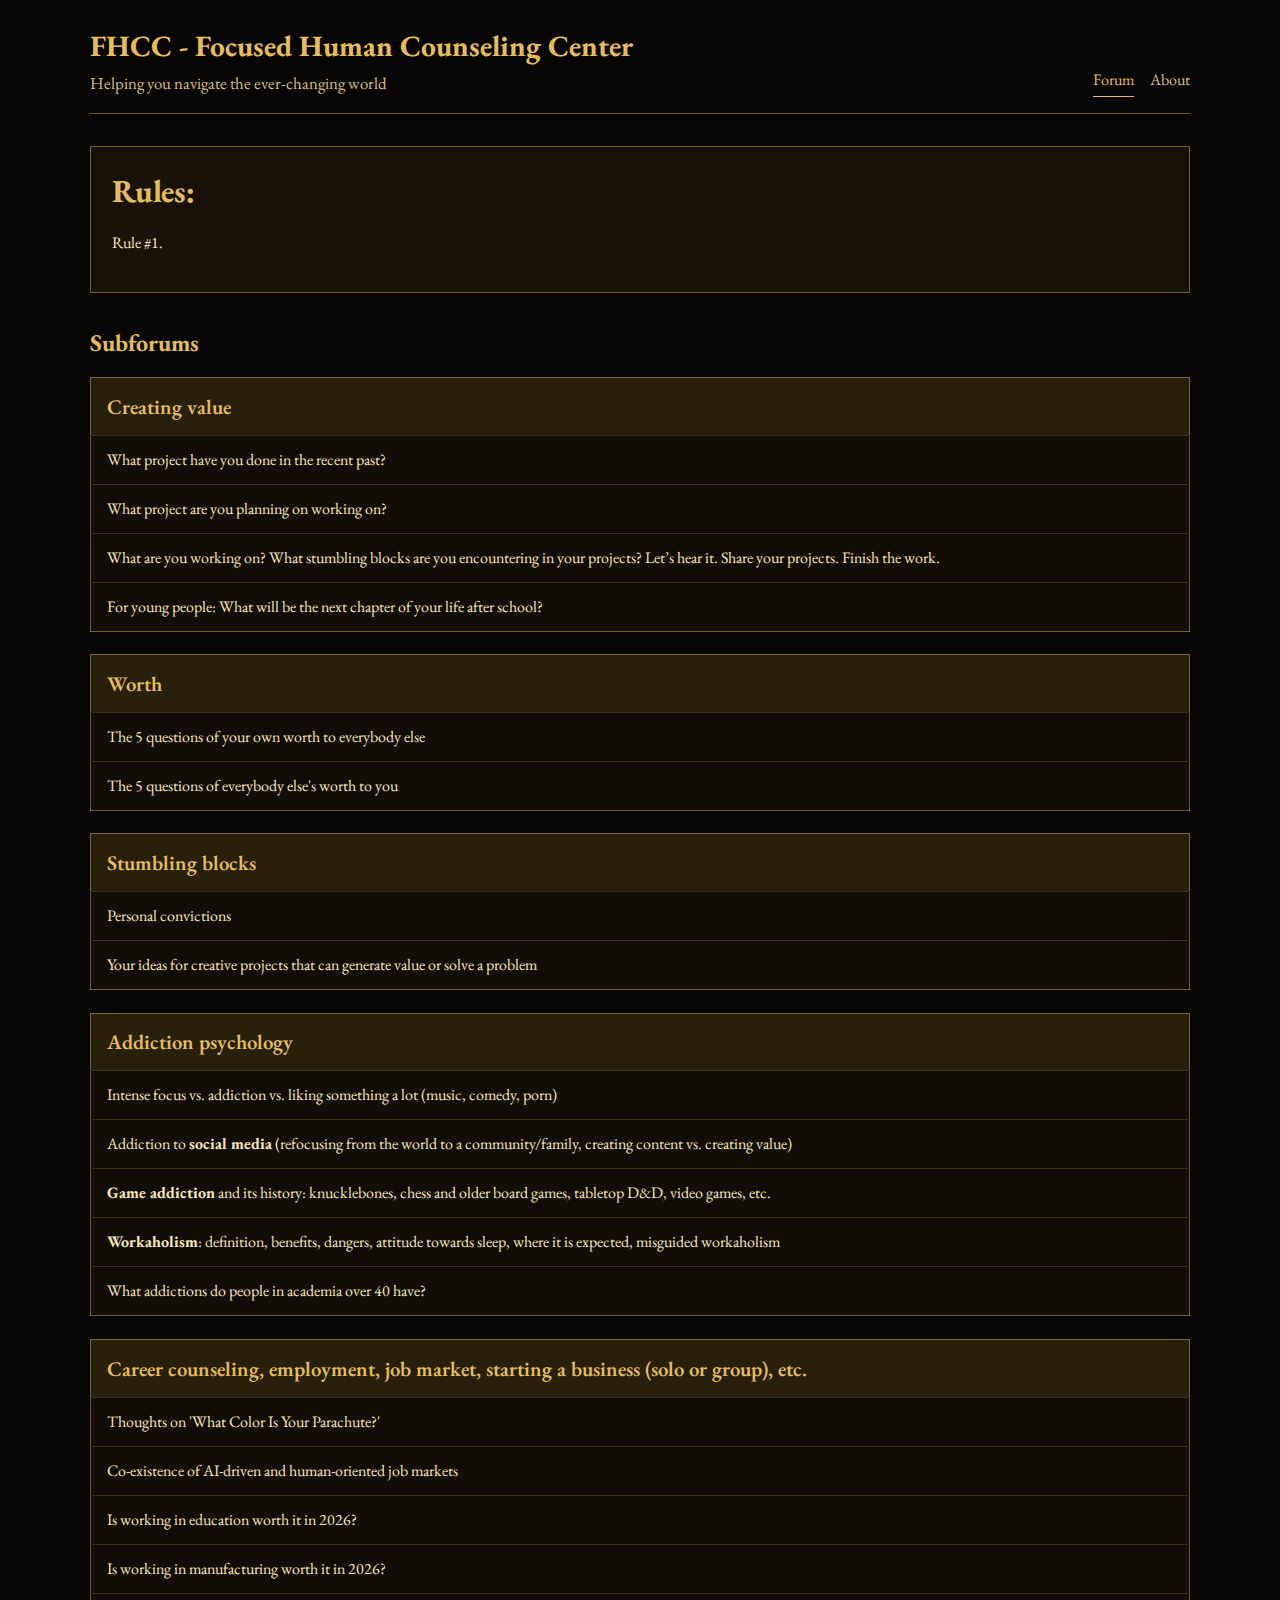
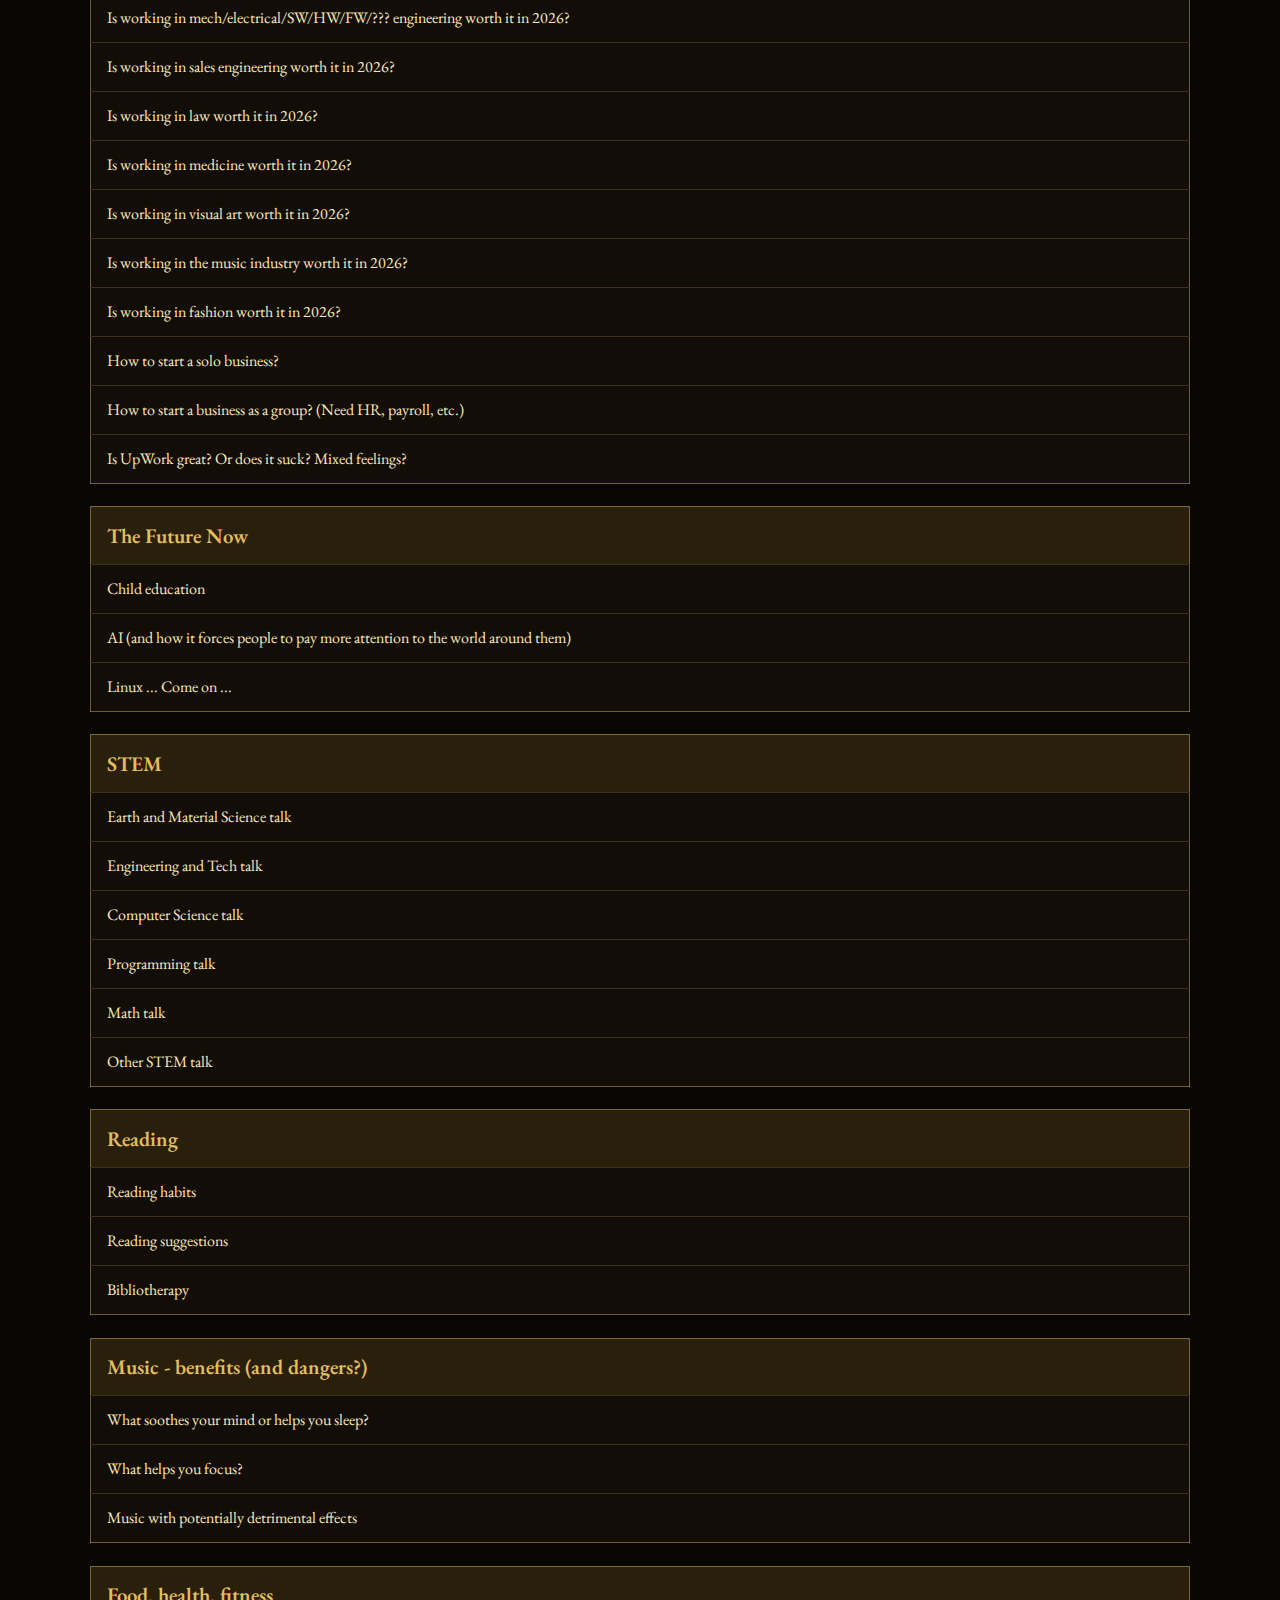
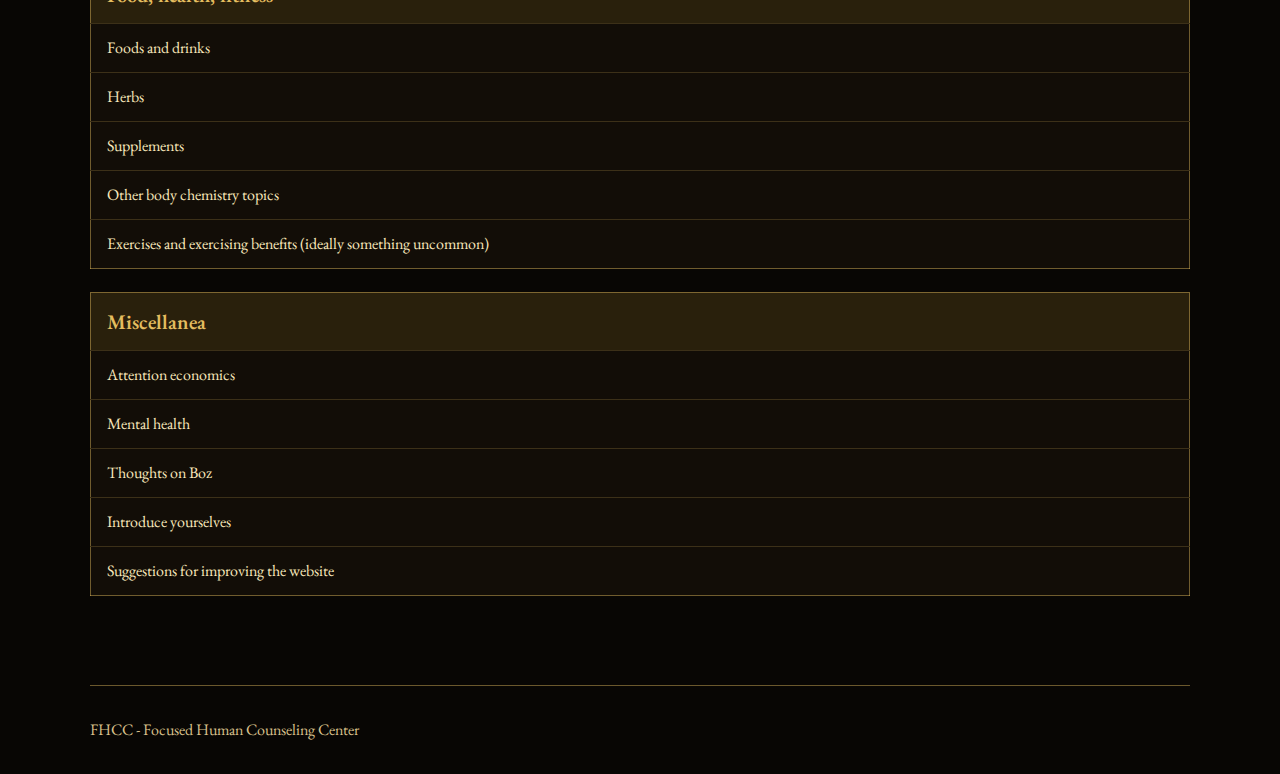
<file: z/w_index.html>
<!DOCTYPE html>
<html lang="en">
  <head>
    <meta charset="UTF-8" />
    <meta name="viewport" content="width=device-width, initial-scale=1.0" />
    <title>FHCC - Focused Human Counseling Center</title>
    <link rel="preconnect" href="https://fonts.googleapis.com" />
    <link rel="preconnect" href="https://fonts.gstatic.com" crossorigin />
    <link
      href="https://fonts.googleapis.com/css2?family=EB+Garamond:wght@400;500;600;700&display=swap"
      rel="stylesheet"
    />
    <link rel="stylesheet" href="styles.css" />
  </head>
  <body>
    <header class="site-header">
      <div>
        <p class="brand-title">FHCC - Focused Human Counseling Center</p>
        <p class="brand-subtitle">Helping you navigate the ever-changing world</p>
      </div>
      <nav class="site-nav">
        <a href="index.html" class="active">Forum</a>
        <a href="about.html">About</a>
      </nav>
    </header>

    <main>
      <section class="intro-block">
        <h1>Rules:</h1>
        <p>
          Rule #1.
        </p>
      </section>

      <section id="subforums" class="subforums">
        <h2>Subforums</h2>

        <table class="subforum-table">
          <caption>
            Creating value
          </caption>
          <tbody>
            <tr><td><a href="#">What project have you done in the recent past?</a></td></tr>
            <tr><td><a href="#">What project are you planning on working on?</a></td></tr>
            <tr>
              <td>
                <a href="#">What are you working on? What stumbling blocks are you encountering in your projects? Let’s hear it. Share your projects. Finish the work.</a>
              </td>
            </tr>
            <tr><td><a href="#">For young people: What will be the next chapter of your life after school?</a></td></tr>
          </tbody>
        </table>

        <table class="subforum-table">
          <caption>
            Worth
          </caption>
          <tbody>
            <tr><td><a href="#">The 5 questions of your own worth to everybody else</a></td></tr>
            <tr><td><a href="#">The 5 questions of everybody else's worth to you</a></td></tr>
          </tbody>
        </table>

        <table class="subforum-table">
          <caption>
            Stumbling blocks
          </caption>
          <tbody>
            <tr><td><a href="#">Personal convictions</a></td></tr>
            <tr><td><a href="#">Your ideas for creative projects that can generate value or solve a problem</a></td></tr>
          </tbody>
        </table>

        <table class="subforum-table">
          <caption>
            Addiction psychology
          </caption>
          <tbody>
            <tr><td><a href="#">Intense focus vs. addiction vs. liking something a lot (music, comedy, porn)</a></td></tr>
            <tr><td><a href="#">Addiction to <strong>social media</strong> (refocusing from the world to a community/family, creating content vs. creating value)</a></td></tr>
            <tr><td><a href="#"><strong>Game addiction</strong> and its history: knucklebones, chess and older board games, tabletop D&amp;D, video games, etc.</a></td></tr>
            <tr><td><a href="#"><strong>Workaholism</strong>: definition, benefits, dangers, attitude towards sleep, where it is expected, misguided workaholism</a></td></tr>
            <tr><td><a href="#">What addictions do people in academia over 40 have?</a></td></tr>
          </tbody>
        </table>

        <table class="subforum-table">
          <caption>
            Career counseling, employment, job market, starting a business (solo or group), etc.
          </caption>
          <tbody>
            <tr><td><a href="#">Thoughts on 'What Color Is Your Parachute?'</a></td></tr>
            <tr><td><a href="#">Co-existence of AI-driven and human-oriented job markets</a></td></tr>
            <tr><td><a href="#">Is working in education worth it in 2026?</a></td></tr>
            <tr><td><a href="#">Is working in manufacturing worth it in 2026?</a></td></tr>
            <tr><td><a href="#">Is working in mech/electrical/SW/HW/FW/??? engineering worth it in 2026?</a></td></tr>
            <tr><td><a href="#">Is working in sales engineering worth it in 2026?</a></td></tr>
            <tr><td><a href="#">Is working in law worth it in 2026?</a></td></tr>
            <tr><td><a href="#">Is working in medicine worth it in 2026?</a></td></tr>
            <tr><td><a href="#">Is working in visual art worth it in 2026?</a></td></tr>
            <tr><td><a href="#">Is working in the music industry worth it in 2026?</a></td></tr>
            <tr><td><a href="#">Is working in fashion worth it in 2026?</a></td></tr>
            <tr><td><a href="#">How to start a solo business?</a></td></tr>
            <tr><td><a href="#">How to start a business as a group? (Need HR, payroll, etc.)</a></td></tr>
            <tr><td><a href="#">Is UpWork great? Or does it suck? Mixed feelings?</a></td></tr>
          </tbody>
        </table>

        <table class="subforum-table">
          <caption>
            The Future Now
          </caption>
          <tbody>
            <tr><td><a href="#">Child education</a></td></tr>
            <tr><td><a href="#">AI (and how it forces people to pay more attention to the world around them)</a></td></tr>
            <tr><td><a href="#">Linux ... Come on ...</a></td></tr>
          </tbody>
        </table>

        <table class="subforum-table">
          <caption>
            STEM
          </caption>
          <tbody>
            <tr><td><a href="#">Earth and Material Science talk</a></td></tr>
            <tr><td><a href="#">Engineering and Tech talk</a></td></tr>
            <tr><td><a href="#">Computer Science talk</a></td></tr>
            <tr><td><a href="#">Programming talk</a></td></tr>
            <tr><td><a href="#">Math talk</a></td></tr>
            <tr><td><a href="#">Other STEM talk</a></td></tr>
          </tbody>
        </table>

        <table class="subforum-table">
          <caption>
            Reading
          </caption>
          <tbody>
            <tr><td><a href="#">Reading habits</a></td></tr>
            <tr><td><a href="#">Reading suggestions</a></td></tr>
            <tr><td><a href="#">Bibliotherapy</a></td></tr>
          </tbody>
        </table>

        <table class="subforum-table">
          <caption>
            Music - benefits (and dangers?)
          </caption>
          <tbody>
            <tr><td><a href="#">What soothes your mind or helps you sleep?</a></td></tr>
            <tr><td><a href="#">What helps you focus?</a></td></tr>
            <tr><td><a href="#">Music with potentially detrimental effects</a></td></tr>
          </tbody>
        </table>

        <table class="subforum-table">
          <caption>
            Food, health, fitness
          </caption>
          <tbody>
            <tr><td><a href="#">Foods and drinks</a></td></tr>
            <tr><td><a href="#">Herbs</a></td></tr>
            <tr><td><a href="#">Supplements</a></td></tr>
            <tr><td><a href="#">Other body chemistry topics</a></td></tr>
            <tr><td><a href="#">Exercises and exercising benefits (ideally something uncommon)</a></td></tr>
          </tbody>
        </table>

        <table class="subforum-table">
          <caption>
            Miscellanea
          </caption>
          <tbody>
            <tr><td><a href="#">Attention economics</a></td></tr>
            <tr><td><a href="#">Mental health</a></td></tr>
            <tr><td><a href="#">Thoughts on Boz</a></td></tr>
            <tr><td><a href="#">Introduce yourselves</a></td></tr>
            <tr><td><a href="#">Suggestions for improving the website</a></td></tr>
          </tbody>
        </table>
      </section>

    </main>

    <footer class="site-footer">
      <p>FHCC - Focused Human Counseling Center</p>
    </footer>
  </body>
</html>
</file>
<file: styles.css>
:root {
  color-scheme: dark;
  --bg: #080604;
  --panel: #120d07;
  --gold: #d9aa3a;
  --gold-soft: #e4bd5f;
  --text: #f8e7bb;
  --muted: #d8c08b;
  --border: rgba(228, 189, 95, 0.45);
}

* {
  box-sizing: border-box;
}

body {
  margin: 0;
  font-family: "EB Garamond", serif;
  background: var(--bg);
  color: var(--text);
  line-height: 1.5;
}

main {
  width: min(1100px, 94vw);
  margin: 0 auto;
  padding-bottom: 3rem;
}

.site-header {
  width: min(1100px, 94vw);
  margin: 0 auto;
  padding: 1.5rem 0 1rem;
  border-bottom: 1px solid var(--border);
  display: flex;
  flex-wrap: wrap;
  justify-content: space-between;
  align-items: end;
  gap: 1rem;
}

.brand-title {
  margin: 0;
  font-size: clamp(1.4rem, 2.3vw, 2rem);
  font-weight: 700;
  color: var(--gold-soft);
}

.brand-subtitle {
  margin: 0.2rem 0 0;
  color: var(--muted);
  font-size: 1.05rem;
}

.site-nav {
  display: flex;
  flex-wrap: wrap;
  gap: 1rem;
}

.site-nav a {
  color: var(--muted);
  text-decoration: none;
  padding-bottom: 0.2rem;
}

.site-nav a.active,
.site-nav a:hover {
  color: var(--gold-soft);
  border-bottom: 1px solid var(--gold-soft);
}

.intro-block {
  margin: 2rem 0;
  padding: 1.3rem;
  border: 1px solid var(--border);
  background: rgba(217, 170, 58, 0.08);
}

h1,
h2 {
  color: var(--gold-soft);
  margin: 0 0 0.7rem;
}

.subforums h2 {
  margin-bottom: 1rem;
}

.subforum-table {
  width: 100%;
  border-collapse: collapse;
  margin-bottom: 1.4rem;
  background: var(--panel);
  border: 1px solid var(--border);
}

.subforum-table caption {
  caption-side: top;
  text-align: left;
  background: rgba(217, 170, 58, 0.16);
  color: var(--gold-soft);
  font-size: 1.3rem;
  font-weight: 600;
  padding: 0.8rem 1rem;
  border: 1px solid var(--border);
  border-bottom: none;
}

.subforum-table td {
  padding: 0.75rem 1rem;
  border-top: 1px solid rgba(228, 189, 95, 0.2);
}

.subforum-table a {
  color: var(--text);
  text-decoration: none;
}

.subforum-table a:hover {
  color: var(--gold-soft);
  text-decoration: underline;
}

.info-card {
  margin-top: 1.6rem;
  padding: 1.2rem;
  border: 1px solid var(--border);
  background: rgba(217, 170, 58, 0.08);
}

.info-card ul {
  margin: 0.6rem 0 0;
  padding-left: 1.2rem;
}

.site-footer {
  width: min(1100px, 94vw);
  margin: 1.2rem auto 2rem;
  padding-top: 1rem;
  border-top: 1px solid var(--border);
  color: var(--muted);
}

@media (max-width: 620px) {
  .site-header {
    align-items: start;
  }
}
</file>
<file: x_dont-touch/y_latest-safe/styles.css>
:root {
  color-scheme: dark;
  --bg: #080604;
  --panel: #120d07;
  --gold: #d9aa3a;
  --gold-soft: #e4bd5f;
  --text: #f8e7bb;
  --muted: #d8c08b;
  --border: rgba(228, 189, 95, 0.45);
}

* {
  box-sizing: border-box;
}

body {
  margin: 0;
  font-family: "EB Garamond", serif;
  background: var(--bg);
  color: var(--text);
  line-height: 1.5;
}

main {
  width: min(1100px, 94vw);
  margin: 0 auto;
  padding-bottom: 3rem;
}

.site-header {
  width: min(1100px, 94vw);
  margin: 0 auto;
  padding: 1.5rem 0 1rem;
  border-bottom: 1px solid var(--border);
  display: flex;
  flex-wrap: wrap;
  justify-content: space-between;
  align-items: end;
  gap: 1rem;
}

.brand-title {
  margin: 0;
  font-size: clamp(1.4rem, 2.3vw, 2rem);
  font-weight: 700;
  color: var(--gold-soft);
}

.brand-subtitle {
  margin: 0.2rem 0 0;
  color: var(--muted);
  font-size: 1.05rem;
}

.site-nav {
  display: flex;
  flex-wrap: wrap;
  gap: 1rem;
}

.site-nav a {
  color: var(--muted);
  text-decoration: none;
  padding-bottom: 0.2rem;
}

.site-nav a.active,
.site-nav a:hover {
  color: var(--gold-soft);
  border-bottom: 1px solid var(--gold-soft);
}

.intro-block {
  margin: 2rem 0;
  padding: 1.3rem;
  border: 1px solid var(--border);
  background: rgba(217, 170, 58, 0.08);
}

h1,
h2 {
  color: var(--gold-soft);
  margin: 0 0 0.7rem;
}

.subforums h2 {
  margin-bottom: 1rem;
}

.subforum-table {
  width: 100%;
  border-collapse: collapse;
  margin-bottom: 1.4rem;
  background: var(--panel);
  border: 1px solid var(--border);
}

.subforum-table caption {
  caption-side: top;
  text-align: left;
  background: rgba(217, 170, 58, 0.16);
  color: var(--gold-soft);
  font-size: 1.3rem;
  font-weight: 600;
  padding: 0.8rem 1rem;
  border: 1px solid var(--border);
  border-bottom: none;
}

.subforum-table td {
  padding: 0.75rem 1rem;
  border-top: 1px solid rgba(228, 189, 95, 0.2);
}

.subforum-table a {
  color: var(--text);
  text-decoration: none;
}

.subforum-table a:hover {
  color: var(--gold-soft);
  text-decoration: underline;
}

.info-card {
  margin-top: 1.6rem;
  padding: 1.2rem;
  border: 1px solid var(--border);
  background: rgba(217, 170, 58, 0.08);
}

.info-card ul {
  margin: 0.6rem 0 0;
  padding-left: 1.2rem;
}

.site-footer {
  width: min(1100px, 94vw);
  margin: 1.2rem auto 2rem;
  padding-top: 1rem;
  border-top: 1px solid var(--border);
  color: var(--muted);
}

@media (max-width: 620px) {
  .site-header {
    align-items: start;
  }
}
</file>
<file: z/styles.css>
:root {
  color-scheme: dark;
  --bg: #080604;
  --panel: #120d07;
  --gold: #d9aa3a;
  --gold-soft: #e4bd5f;
  --text: #f8e7bb;
  --muted: #d8c08b;
  --border: rgba(228, 189, 95, 0.45);
}

* {
  box-sizing: border-box;
}

body {
  margin: 0;
  font-family: "EB Garamond", serif;
  background: var(--bg);
  color: var(--text);
  line-height: 1.5;
}

main {
  width: min(1100px, 94vw);
  margin: 0 auto;
  padding-bottom: 3rem;
}

.site-header {
  width: min(1100px, 94vw);
  margin: 0 auto;
  padding: 1.5rem 0 1rem;
  border-bottom: 1px solid var(--border);
  display: flex;
  flex-wrap: wrap;
  justify-content: space-between;
  align-items: end;
  gap: 1rem;
}

.brand-title {
  margin: 0;
  font-size: clamp(1.4rem, 2.3vw, 2rem);
  font-weight: 700;
  color: var(--gold-soft);
}

.brand-subtitle {
  margin: 0.2rem 0 0;
  color: var(--muted);
  font-size: 1.05rem;
}

.site-nav {
  display: flex;
  flex-wrap: wrap;
  gap: 1rem;
}

.site-nav a {
  color: var(--muted);
  text-decoration: none;
  padding-bottom: 0.2rem;
}

.site-nav a.active,
.site-nav a:hover {
  color: var(--gold-soft);
  border-bottom: 1px solid var(--gold-soft);
}

.intro-block {
  margin: 2rem 0;
  padding: 1.3rem;
  border: 1px solid var(--border);
  background: rgba(217, 170, 58, 0.08);
}

h1,
h2 {
  color: var(--gold-soft);
  margin: 0 0 0.7rem;
}

.subforums h2 {
  margin-bottom: 1rem;
}

.subforum-table {
  width: 100%;
  border-collapse: collapse;
  margin-bottom: 1.4rem;
  background: var(--panel);
  border: 1px solid var(--border);
}

.subforum-table caption {
  caption-side: top;
  text-align: left;
  background: rgba(217, 170, 58, 0.16);
  color: var(--gold-soft);
  font-size: 1.3rem;
  font-weight: 600;
  padding: 0.8rem 1rem;
  border: 1px solid var(--border);
  border-bottom: none;
}

.subforum-table td {
  padding: 0.75rem 1rem;
  border-top: 1px solid rgba(228, 189, 95, 0.2);
}

.subforum-table a {
  color: var(--text);
  text-decoration: none;
}

.subforum-table a:hover {
  color: var(--gold-soft);
  text-decoration: underline;
}

.info-card {
  margin-top: 1.6rem;
  padding: 1.2rem;
  border: 1px solid var(--border);
  background: rgba(217, 170, 58, 0.08);
}

.info-card ul {
  margin: 0.6rem 0 0;
  padding-left: 1.2rem;
}

.site-footer {
  width: min(1100px, 94vw);
  margin: 1.2rem auto 2rem;
  padding-top: 1rem;
  border-top: 1px solid var(--border);
  color: var(--muted);
}

@media (max-width: 620px) {
  .site-header {
    align-items: start;
  }
}
</file>
